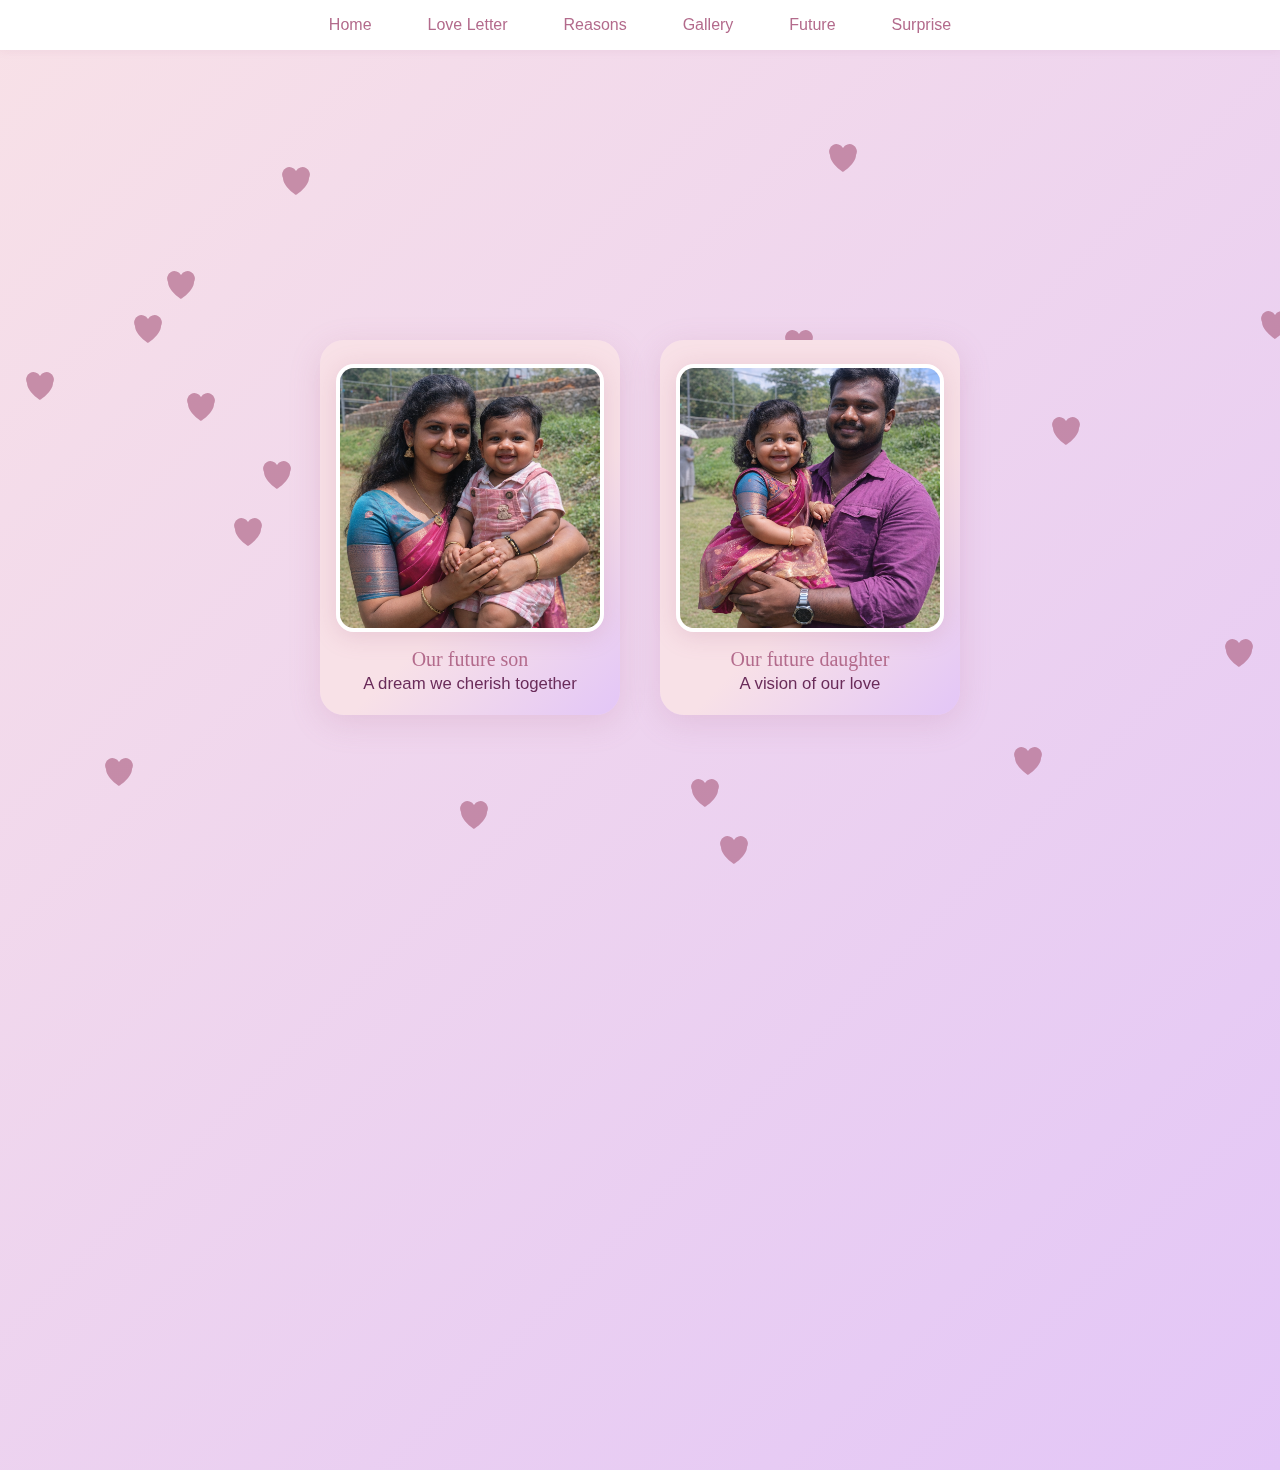
<file: index.html>
<!DOCTYPE html>
<html lang="en">
<head>
  <meta charset="UTF-8">
  <meta name="viewport" content="width=device-width, initial-scale=1.0">
  <title>Valentine's Day - Home</title>
  <link rel="stylesheet" href="style.css">
</head>
<body>
  <nav class="navbar">
    <button class="nav-toggle" aria-label="Open menu">
      <span class="nav-bar"></span>
      <span class="nav-bar"></span>
      <span class="nav-bar"></span>
    </button>
    <ul class="nav-menu">
      <li><a href="index.html">Home</a></li>
      <li><a href="love-letter.html">Love Letter</a></li>
      <li><a href="reasons.html">Reasons</a></li>
      <li><a href="gallery.html">Gallery</a></li>
      <li><a href="future.html">Future</a></li>
      <li><a href="surprise.html">Surprise</a></li>
    </ul>
  </nav>
  <main id="home">
    <div class="hero-bg">
      <!-- Animated background will be handled in JS/CSS -->
    </div>
    <section class="hero">
      <h1 class="fade-in">Happy Valentine’s Day, <span id="her-name">Pattumma</span></h1>
      <h2 class="slide-in">A little digital world just for Pattu & Pattumma</h2>
      <div class="main-images">
        <div class="main-image-card">
          <img src="images/img 1.png" alt="Our future son" class="main-image" id="son-img">
          <div class="main-image-caption">Our future son<br><span class="main-image-desc">A dream we cherish together</span></div>
        </div>
        <div class="main-image-card">
          <img src="images/img 2.png" alt="Our future daughter" class="main-image" id="daughter-img">
          <div class="main-image-caption">Our future daughter<br><span class="main-image-desc">A vision of our love</span></div>
        </div>
      </div>
      <button id="open-surprise" class="scale-in">Open Your Surprise</button>
      <div class="options fade-in">
        <button id="music-toggle">🎵 Music</button>
      </div>
      <div id="password-modal" class="modal hidden">
        <div class="modal-content">
          <h3>Enter Passcode</h3>
          <input type="password" id="passcode-input" placeholder="Passcode">
          <button id="passcode-submit">Enter</button>
        </div>
      </div>
      <div id="image-popup" class="modal hidden">
        <div class="modal-content popup-content">
          <span id="popup-close" class="popup-close">&times;</span>
          <h3 id="popup-title"></h3>
          <p id="popup-msg"></p>
        </div>
      </div>
    </section>
    <section class="future-family dreamy-bg fade-in">
      <div class="carousel-container">
        <div class="carousel-slide active" id="slide-son">
          <img src="images/img 1.png" alt="Our future son" class="carousel-img">
          <div class="carousel-caption">Our future son<br><span class="carousel-desc">A dream we cherish together</span></div>
        </div>
        <div class="carousel-slide" id="slide-daughter">
          <img src="images/img 2.png" alt="Our future daughter" class="carousel-img">
          <div class="carousel-caption">Our future daughter<br><span class="carousel-desc">A vision of our love</span></div>
        </div>
        <button class="carousel-btn" id="carousel-prev">&#8592;</button>
        <button class="carousel-btn" id="carousel-next">&#8594;</button>
      </div>
    </section>
    <script>
      // Simple carousel for future family images
      const slides = document.querySelectorAll('.carousel-slide');
      const prevBtn = document.getElementById('carousel-prev');
      const nextBtn = document.getElementById('carousel-next');
      let current = 0;
      function showSlide(idx) {
        slides.forEach((s, i) => s.classList.toggle('active', i === idx));
      }
      prevBtn.addEventListener('click', () => {
        current = (current - 1 + slides.length) % slides.length;
        showSlide(current);
      });
      nextBtn.addEventListener('click', () => {
        current = (current + 1) % slides.length;
        showSlide(current);
      });
      // Auto-slide every 6 seconds
      setInterval(() => {
        current = (current + 1) % slides.length;
        showSlide(current);
      }, 6000);
    </script>
  </main>
  <script src="script.js"></script>
  <script>
    // Hamburger menu toggle
    const navToggle = document.querySelector('.nav-toggle');
    const navMenu = document.querySelector('.nav-menu');
    navToggle.addEventListener('click', function() {
      navMenu.classList.toggle('nav-open');
      navToggle.classList.toggle('open');
    });

    // Image popup logic
    const sonImg = document.getElementById('son-img');
    const daughterImg = document.getElementById('daughter-img');
    const popup = document.getElementById('image-popup');
    const popupTitle = document.getElementById('popup-title');
    const popupMsg = document.getElementById('popup-msg');
    const popupClose = document.getElementById('popup-close');
    sonImg.addEventListener('click', function() {
      popupTitle.textContent = 'Our Future Prince';
      popupMsg.textContent = 'This is our future prince, a dream we cherish together.';
      popup.classList.remove('hidden');
    });
    daughterImg.addEventListener('click', function() {
      popupTitle.textContent = 'Our Future Princess';
      popupMsg.textContent = 'This is our future princess, a vision of our love.';
      popup.classList.remove('hidden');
    });
    popupClose.addEventListener('click', function() {
      popup.classList.add('hidden');
    });
    // Close popup on outside click
    popup.addEventListener('click', function(e) {
      if (e.target === popup) popup.classList.add('hidden');
    });
  </script>
  <script>
    // Hamburger menu toggle
    const navToggle = document.querySelector('.nav-toggle');
    const navMenu = document.querySelector('.nav-menu');
    navToggle.addEventListener('click', function() {
      navMenu.classList.toggle('nav-open');
      navToggle.classList.toggle('open');
    });
  </script>
</body>
</html>
</file>
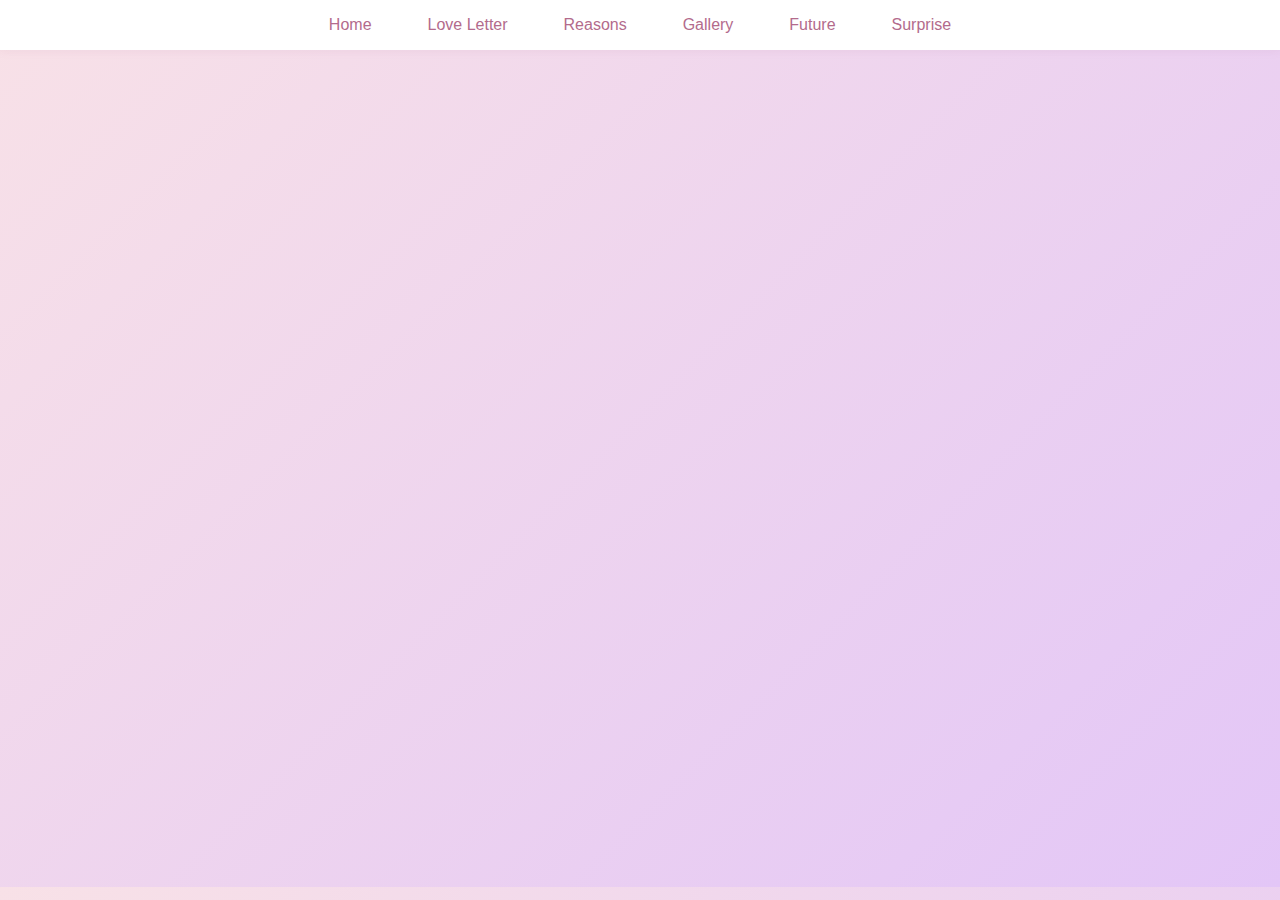
<file: future.html>
<!DOCTYPE html>
<html lang="en">
<head>
  <meta charset="UTF-8">
  <meta name="viewport" content="width=device-width, initial-scale=1.0">
  <title>Our Dreams & Future</title>
  <link rel="stylesheet" href="style.css">
</head>
<body>
  <nav class="navbar">
    <button class="nav-toggle" aria-label="Open menu">
      <span class="nav-bar"></span>
      <span class="nav-bar"></span>
      <span class="nav-bar"></span>
    </button>
    <ul class="nav-menu">
      <li><a href="index.html">Home</a></li>
      <li><a href="love-letter.html">Love Letter</a></li>
      <li><a href="reasons.html">Reasons</a></li>
      <li><a href="gallery.html">Gallery</a></li>
      <li><a href="future.html">Future</a></li>
      <li><a href="surprise.html">Surprise</a></li>
    </ul>
  </nav>
  <main id="future">
    <section class="future-section">
      <h1 class="fade-in">Our Dreams & Future</h1>
      <ul id="dreams-list" class="dreams-list slide-in">
        <!-- Dreams will be loaded by JS -->
      </ul>
      <div class="add-dream scale-in">
        <input type="text" id="new-dream" placeholder="Add a new dream...">
        <button id="add-dream-btn">Add</button>
      </div>
    </section>
  </main>
  <script src="future.js"></script>
  <script>
    // Hamburger menu toggle
    const navToggle = document.querySelector('.nav-toggle');
    const navMenu = document.querySelector('.nav-menu');
    navToggle.addEventListener('click', function() {
      navMenu.classList.toggle('nav-open');
      navToggle.classList.toggle('open');
    });
  </script>
</body>
</html>
</file>
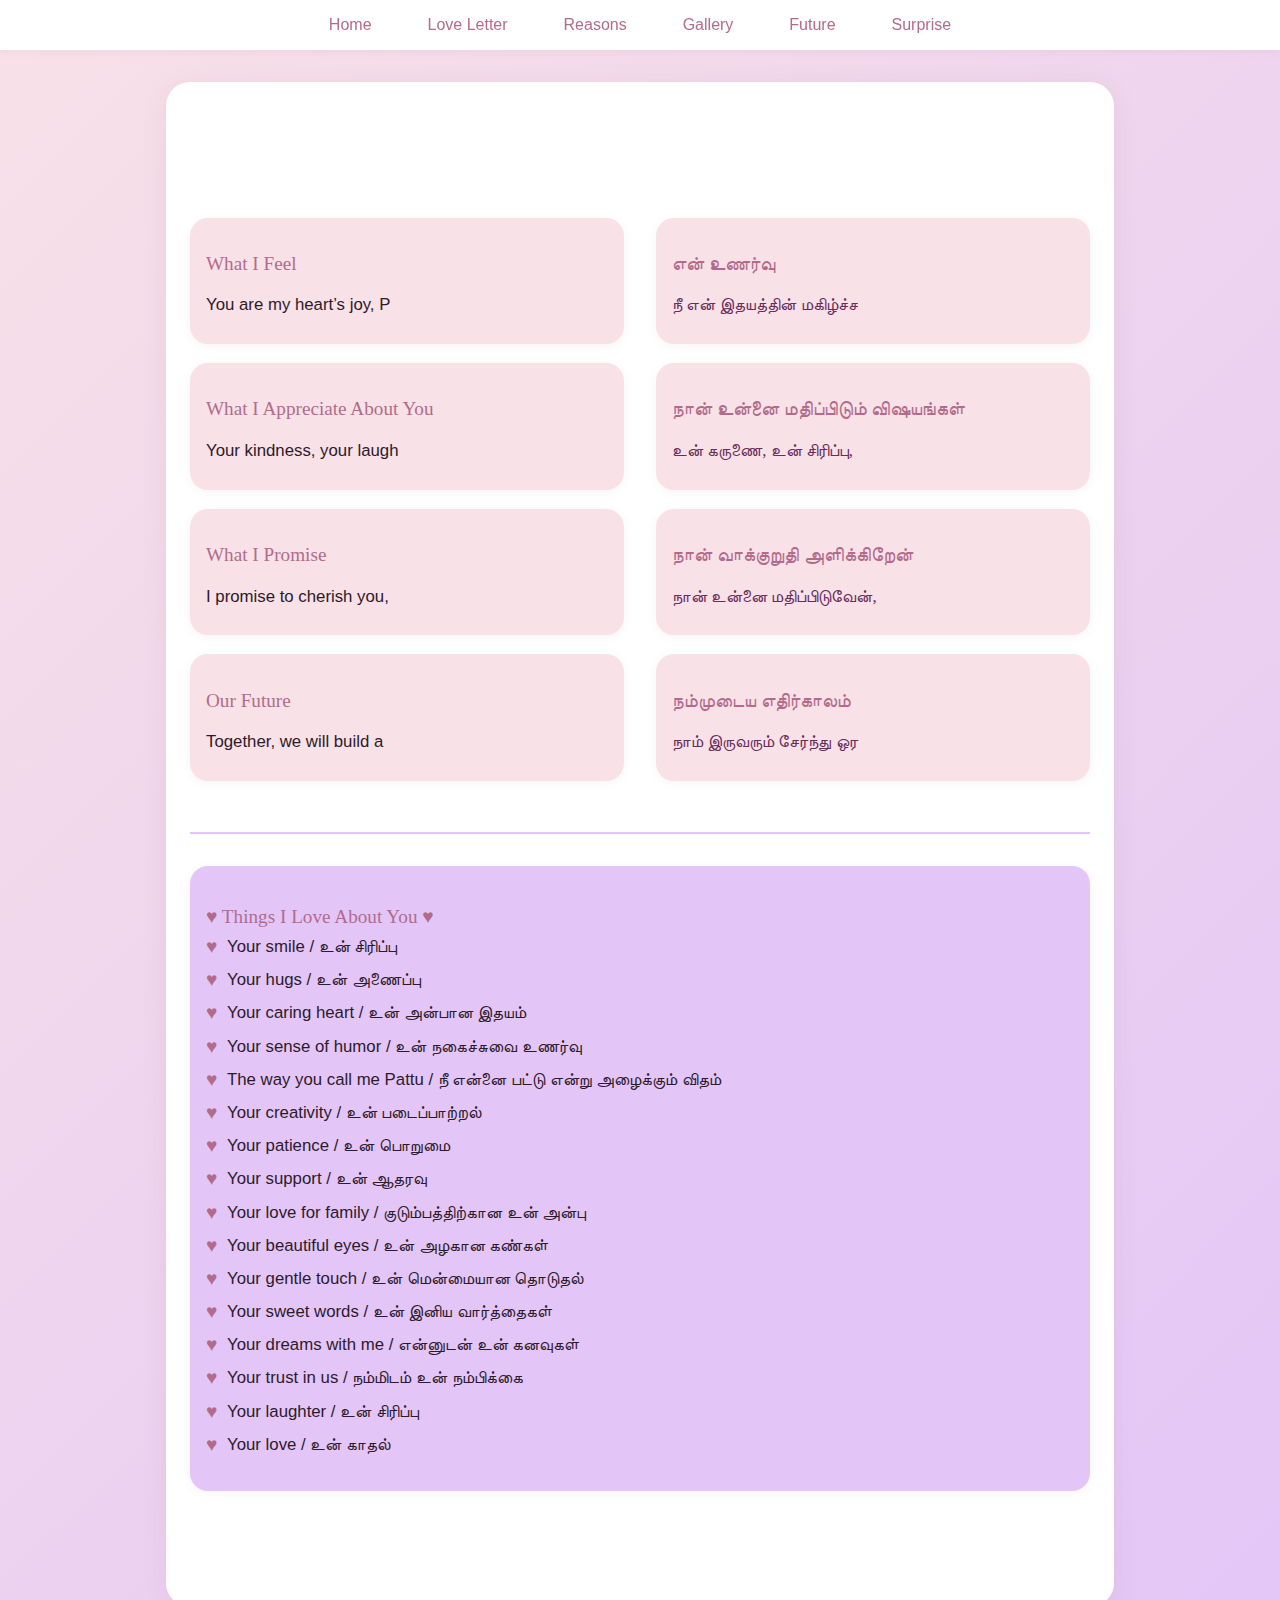
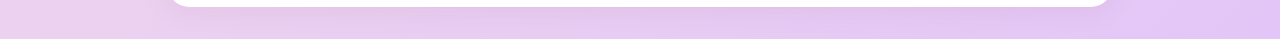
<file: love-letter.html>
<!DOCTYPE html>
<html lang="en">
<head>
  <meta charset="UTF-8">
  <meta name="viewport" content="width=device-width, initial-scale=1.0">
  <title>Love Letter to Pattumma</title>
  <link rel="stylesheet" href="style.css">
</head>
<body>
  <nav class="navbar">
    <button class="nav-toggle" aria-label="Open menu">
      <span class="nav-bar"></span>
      <span class="nav-bar"></span>
      <span class="nav-bar"></span>
    </button>
    <ul class="nav-menu">
      <li><a href="index.html">Home</a></li>
      <li><a href="love-letter.html">Love Letter</a></li>
      <li><a href="reasons.html">Reasons</a></li>
      <li><a href="gallery.html">Gallery</a></li>
      <li><a href="future.html">Future</a></li>
      <li><a href="surprise.html">Surprise</a></li>
    </ul>
  </nav>
  <main id="love-letter">
    <section class="letter-card">
      <h1 class="fade-in">My Love Letter to Pattumma</h1>
      <div class="letter-columns">
        <div class="letter-col">
          <div class="letter-section">
            <h2>What I Feel</h2>
            <p class="typewriter">You are my heart’s joy, Pattumma. Every day with you is a blessing, and my love for you grows deeper and stronger. You make me feel seen, cherished, and understood. With you, I am truly myself, and every moment is filled with warmth and happiness.</p>
          </div>
          <div class="letter-section">
            <h2>What I Appreciate About You</h2>
            <p class="typewriter">Your kindness, your laughter, your strength, and your endless support make me feel so lucky to be your Pattu. You always lift me up, encourage me, and fill our days with joy. Your gentle heart and unwavering love inspire me every single day.</p>
          </div>
          <div class="letter-section">
            <h2>What I Promise</h2>
            <p class="typewriter">I promise to cherish you, to stand by you, and to always be your best friend and partner in every adventure. I will listen, support, and love you through every moment, good or bad. My heart belongs to you, forever.</p>
          </div>
          <div class="letter-section">
            <h2>Our Future</h2>
            <p class="typewriter">Together, we will build a beautiful life, full of dreams, laughter, and love. Our story is just beginning. I look forward to every adventure, every challenge, and every joy with you by my side. Our love will grow, and our dreams will come true, hand in hand.</p>
          </div>
        </div>
        <div class="letter-col tamil-col">
          <div class="letter-section">
            <h2>என் உணர்வு</h2>
            <p class="typewriter tamil">நீ என் இதயத்தின் மகிழ்ச்சி, பட்டும்மா. ஒவ்வொரு நாளும் உன்னுடன் இருப்பது ஒரு ஆசீர்வாதம், என் காதல் உன்னிடம் மேலும் மேலும் ஆழமாகிறது. நீ எனக்கு உணர்வுகளை, அன்பை, புரிதலை தருகிறாய். உன்னுடன் நான் உண்மையான நான், ஒவ்வொரு கணமும் மகிழ்ச்சியுடன் நிறைந்தது.</p>
          </div>
          <div class="letter-section">
            <h2>நான் உன்னை மதிப்பிடும் விஷயங்கள்</h2>
            <p class="typewriter tamil">உன் கருணை, உன் சிரிப்பு, உன் வலிமை, உன் முடிவில்லா ஆதரவு எனக்கு பட்டு ஆக இருப்பதில் மிகுந்த அதிர்ஷ்டம் என உணர்கிறேன். நீ எப்போதும் எனக்கு ஊக்கமளிக்கிறாய், நம்முடைய நாட்களை மகிழ்ச்சியுடன் நிரப்புகிறாய். உன் மென்மையான இதயம், உறுதியான காதல் எனக்கு தினமும் ஊக்கமளிக்கிறது.</p>
          </div>
          <div class="letter-section">
            <h2>நான் வாக்குறுதி அளிக்கிறேன்</h2>
            <p class="typewriter tamil">நான் உன்னை மதிப்பிடுவேன், உன்னுடன் இருப்பேன், எப்போதும் உன் சிறந்த நண்பராகவும், துணையாகவும் இருப்பேன் என்று வாக்குறுதி அளிக்கிறேன். நல்லதும், கெட்டதும், ஒவ்வொரு கணமும் உன்னை கேட்பேன், ஆதரிப்பேன், காதலிப்பேன். என் இதயம் உன்னுடையது, என்றும்.</p>
          </div>
          <div class="letter-section">
            <h2>நம்முடைய எதிர்காலம்</h2>
            <p class="typewriter tamil">நாம் இருவரும் சேர்ந்து ஒரு அழகான வாழ்க்கையை உருவாக்கப்போகிறோம், கனவுகள், சிரிப்பு, காதல் நிறைந்தது. நம்முடைய கதை இப்போது தான் ஆரம்பமாகிறது. ஒவ்வொரு சவாலும், மகிழ்ச்சியும், உன்னுடன் எதிர்காலத்தை எதிர்நோக்குகிறேன். நம்முடைய காதல் வளரும், நம்முடைய கனவுகள் நிறைவேறும், கை கோர்த்து.</p>
          </div>
        </div>
      </div>
      <hr class="letter-divider">
      <div class="letter-section things-love">
        <h2><span style="color:#b36b8c">♥</span> Things I Love About You <span style="color:#b36b8c">♥</span></h2>
        <ul class="love-list">
          <li><span class="heart-bullet">♥</span> Your smile / உன் சிரிப்பு</li>
          <li><span class="heart-bullet">♥</span> Your hugs / உன் அணைப்பு</li>
          <li><span class="heart-bullet">♥</span> Your caring heart / உன் அன்பான இதயம்</li>
          <li><span class="heart-bullet">♥</span> Your sense of humor / உன் நகைச்சுவை உணர்வு</li>
          <li><span class="heart-bullet">♥</span> The way you call me Pattu / நீ என்னை பட்டு என்று அழைக்கும் விதம்</li>
          <li><span class="heart-bullet">♥</span> Your creativity / உன் படைப்பாற்றல்</li>
          <li><span class="heart-bullet">♥</span> Your patience / உன் பொறுமை</li>
          <li><span class="heart-bullet">♥</span> Your support / உன் ஆதரவு</li>
          <li><span class="heart-bullet">♥</span> Your love for family / குடும்பத்திற்கான உன் அன்பு</li>
          <li><span class="heart-bullet">♥</span> Your beautiful eyes / உன் அழகான கண்கள்</li>
          <li><span class="heart-bullet">♥</span> Your gentle touch / உன் மென்மையான தொடுதல்</li>
          <li><span class="heart-bullet">♥</span> Your sweet words / உன் இனிய வார்த்தைகள்</li>
          <li><span class="heart-bullet">♥</span> Your dreams with me / என்னுடன் உன் கனவுகள்</li>
          <li><span class="heart-bullet">♥</span> Your trust in us / நம்மிடம் உன் நம்பிக்கை</li>
          <li><span class="heart-bullet">♥</span> Your laughter / உன் சிரிப்பு</li>
          <li><span class="heart-bullet">♥</span> Your love / உன் காதல்</li>
        </ul>
      </div>
      <button id="download-letter" class="fade-in">Download as PDF</button>
    </section>
  </main>
  <script src="love-letter.js"></script>
  <script>
    // Hamburger menu toggle
    const navToggle = document.querySelector('.nav-toggle');
    const navMenu = document.querySelector('.nav-menu');
    navToggle.addEventListener('click', function() {
      navMenu.classList.toggle('nav-open');
      navToggle.classList.toggle('open');
    });
  </script>
</body>
</html>
</file>
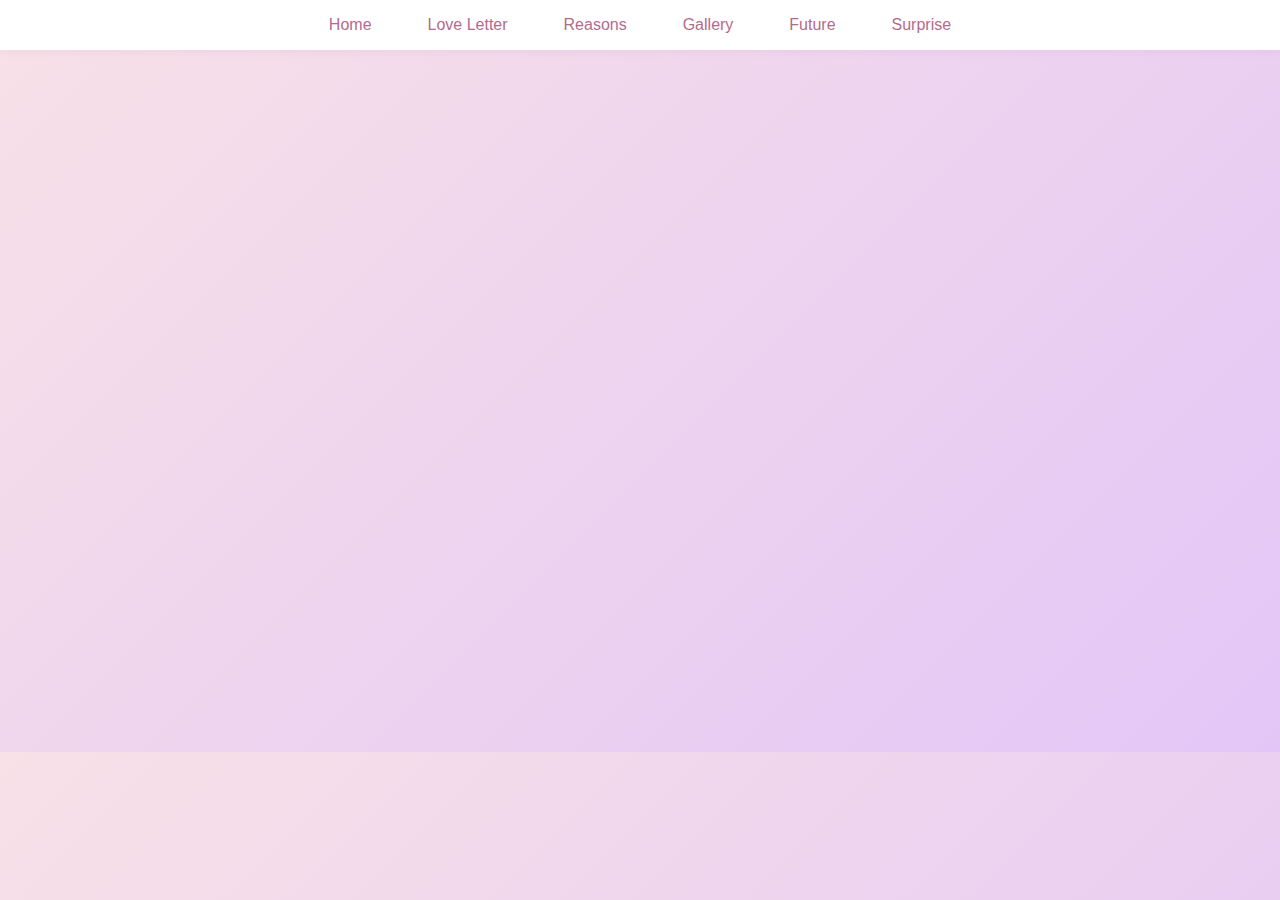
<file: reasons.html>
<!DOCTYPE html>
<html lang="en">
<head>
  <meta charset="UTF-8">
  <meta name="viewport" content="width=device-width, initial-scale=1.0">
  <title>Reasons I Love You</title>
  <link rel="stylesheet" href="style.css">
</head>
<body>
  <nav class="navbar">
    <button class="nav-toggle" aria-label="Open menu">
      <span class="nav-bar"></span>
      <span class="nav-bar"></span>
      <span class="nav-bar"></span>
    </button>
    <ul class="nav-menu">
      <li><a href="index.html">Home</a></li>
      <li><a href="love-letter.html">Love Letter</a></li>
      <li><a href="reasons.html">Reasons</a></li>
      <li><a href="gallery.html">Gallery</a></li>
      <li><a href="future.html">Future</a></li>
      <li><a href="surprise.html">Surprise</a></li>
    </ul>
  </nav>
  <main id="reasons">
    <section class="reasons-section">
      <h1 class="fade-in">Reasons I Love You, Pattumma</h1>
      <div class="progress-counter slide-in">You’ve opened <span id="opened-count">0</span> of <span id="total-count">20</span> reasons</div>
      <div class="reasons-grid" id="reasons-grid">
        <!-- Cards will be generated by JS with animation -->
      </div>
      <div class="reasons-legend fade-in">
        <p class="legend-text">Tap each card to reveal a special reason why I love you, Pattumma. Every card is a piece of my heart for you.</p>
      </div>
    </section>
  </main>
  <script src="reasons.js"></script>
  <script>
    // Hamburger menu toggle
    const navToggle = document.querySelector('.nav-toggle');
    const navMenu = document.querySelector('.nav-menu');
    navToggle.addEventListener('click', function() {
      navMenu.classList.toggle('nav-open');
      navToggle.classList.toggle('open');
    });
  </script>
</body>
</html>
</file>
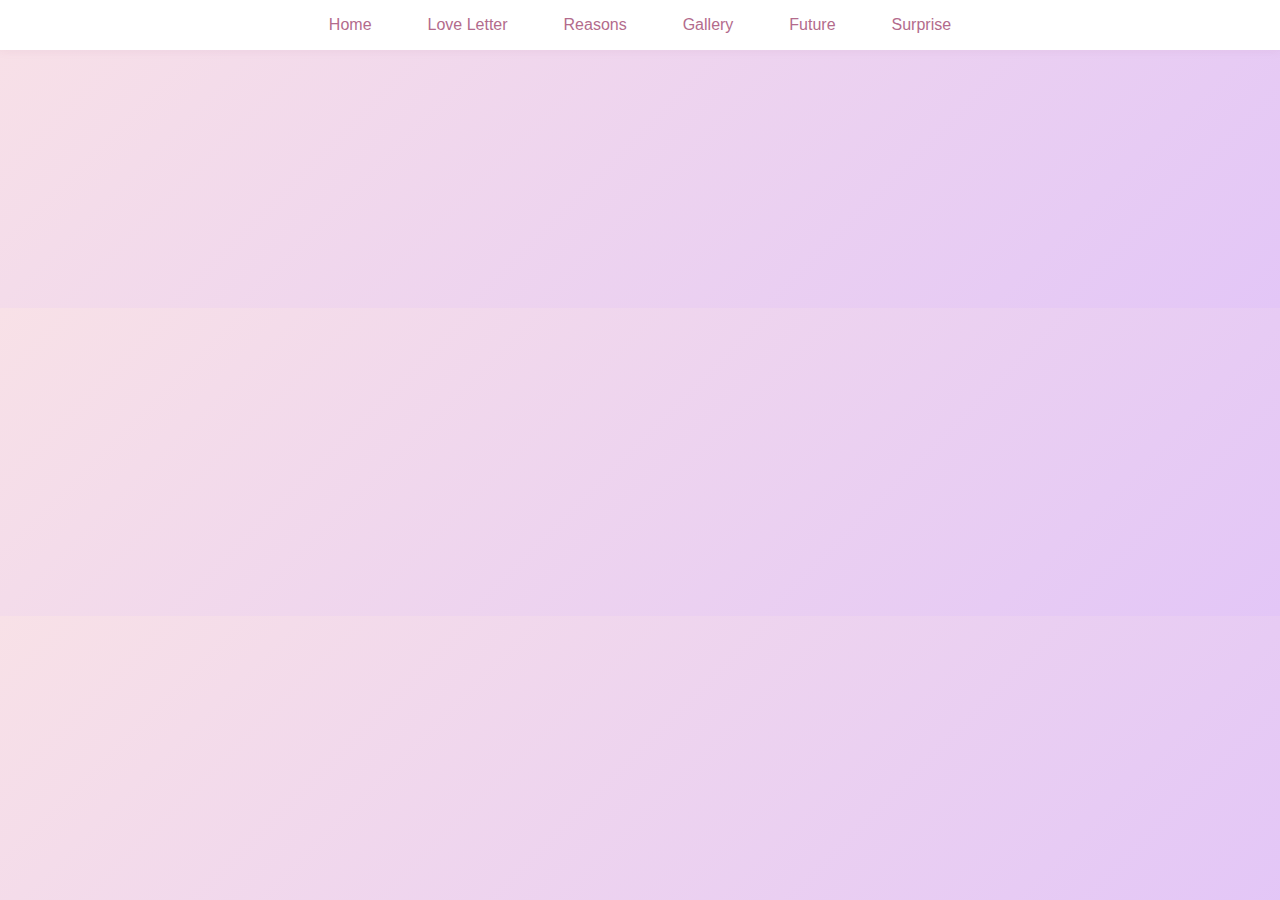
<file: surprise.html>
<!DOCTYPE html>
<html lang="en">
<head>
  <meta charset="UTF-8">
  <meta name="viewport" content="width=device-width, initial-scale=1.0">
  <title>Surprise for Pattumma</title>
  <link rel="stylesheet" href="style.css">
</head>
<body>
  <nav class="navbar">
    <button class="nav-toggle" aria-label="Open menu">
      <span class="nav-bar"></span>
      <span class="nav-bar"></span>
      <span class="nav-bar"></span>
    </button>
    <ul class="nav-menu">
      <li><a href="index.html">Home</a></li>
      <li><a href="love-letter.html">Love Letter</a></li>
      <li><a href="reasons.html">Reasons</a></li>
      <li><a href="gallery.html">Gallery</a></li>
      <li><a href="future.html">Future</a></li>
      <li><a href="surprise.html">Surprise</a></li>
    </ul>
  </nav>
  <main id="surprise">
    <section class="surprise-section">
      <h1 class="fade-in">Open Your Surprise, Pattumma!</h1>
      <div class="gift-box scale-in" id="gift-box">
        <div class="box-lid"></div>
        <div class="box-body"></div>
      </div>
      <div class="surprise-message hidden slide-in" id="surprise-message">
        <h2>Will You Be My Valentine?</h2>
        <p>Forever your Pattu 💖</p>
      </div>
    </section>
  </main>
  <script src="surprise.js"></script>
  <script>
    // Hamburger menu toggle
    const navToggle = document.querySelector('.nav-toggle');
    const navMenu = document.querySelector('.nav-menu');
    navToggle.addEventListener('click', function() {
      navMenu.classList.toggle('nav-open');
      navToggle.classList.toggle('open');
    });
  </script>
</body>
</html>
</file>
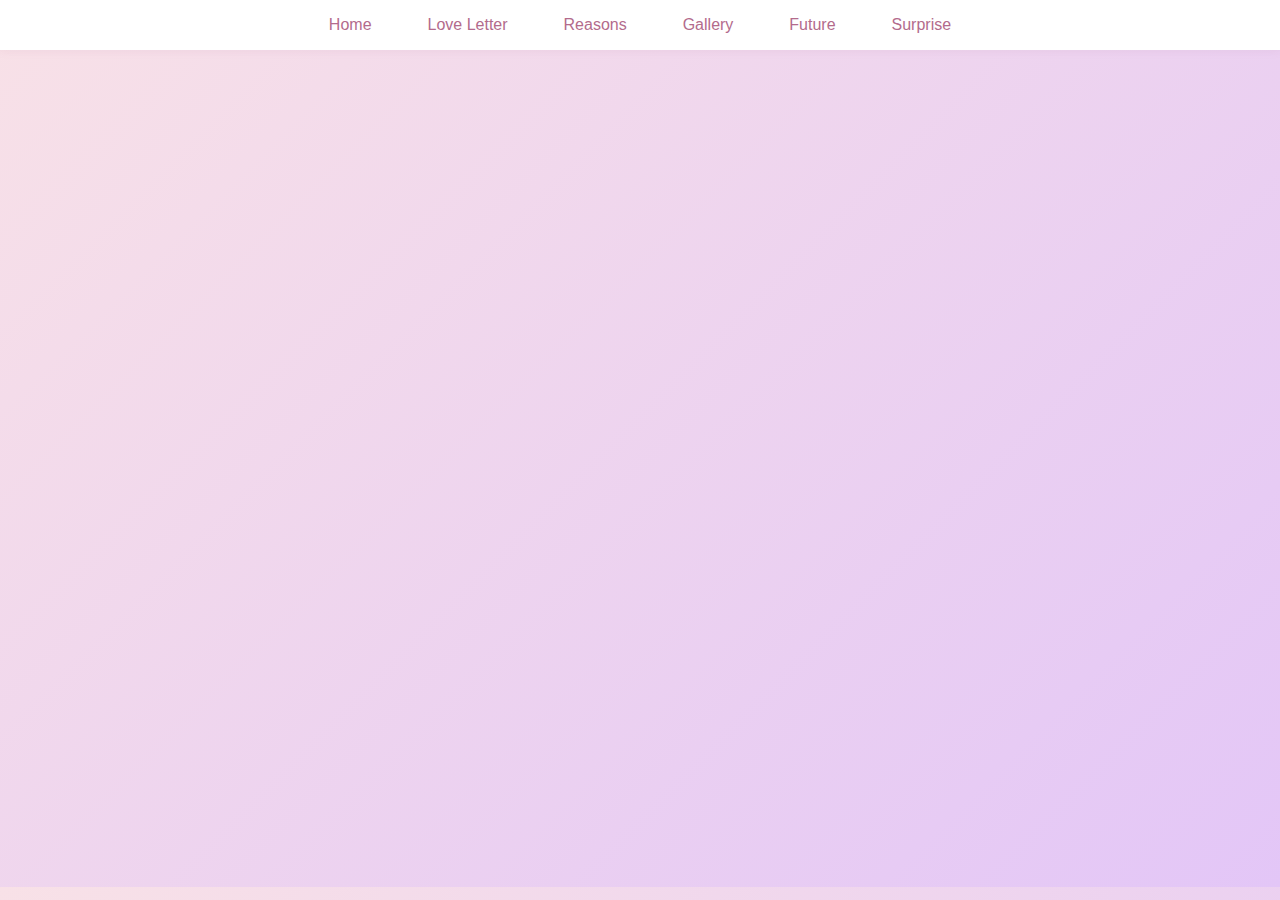
<file: valentines-site/future.html>
<!DOCTYPE html>
<html lang="en">
<head>
  <meta charset="UTF-8">
  <meta name="viewport" content="width=device-width, initial-scale=1.0">
  <title>Our Dreams & Future</title>
  <link rel="stylesheet" href="style.css">
</head>
<body>
  <nav class="navbar">
    <ul>
      <li><a href="index.html">Home</a></li>
      <li><a href="love-letter.html">Love Letter</a></li>
      <li><a href="reasons.html">Reasons</a></li>
      <li><a href="gallery.html">Gallery</a></li>
      <li><a href="future.html">Future</a></li>
      <li><a href="surprise.html">Surprise</a></li>
    </ul>
  </nav>
  <main id="future">
    <section class="future-section">
      <h1 class="fade-in">Our Dreams & Future</h1>
      <ul id="dreams-list" class="dreams-list slide-in">
        <!-- Dreams will be loaded by JS -->
      </ul>
      <div class="add-dream scale-in">
        <input type="text" id="new-dream" placeholder="Add a new dream...">
        <button id="add-dream-btn">Add</button>
      </div>
    </section>
  </main>
  <script src="future.js"></script>
</body>
</html>
</file>
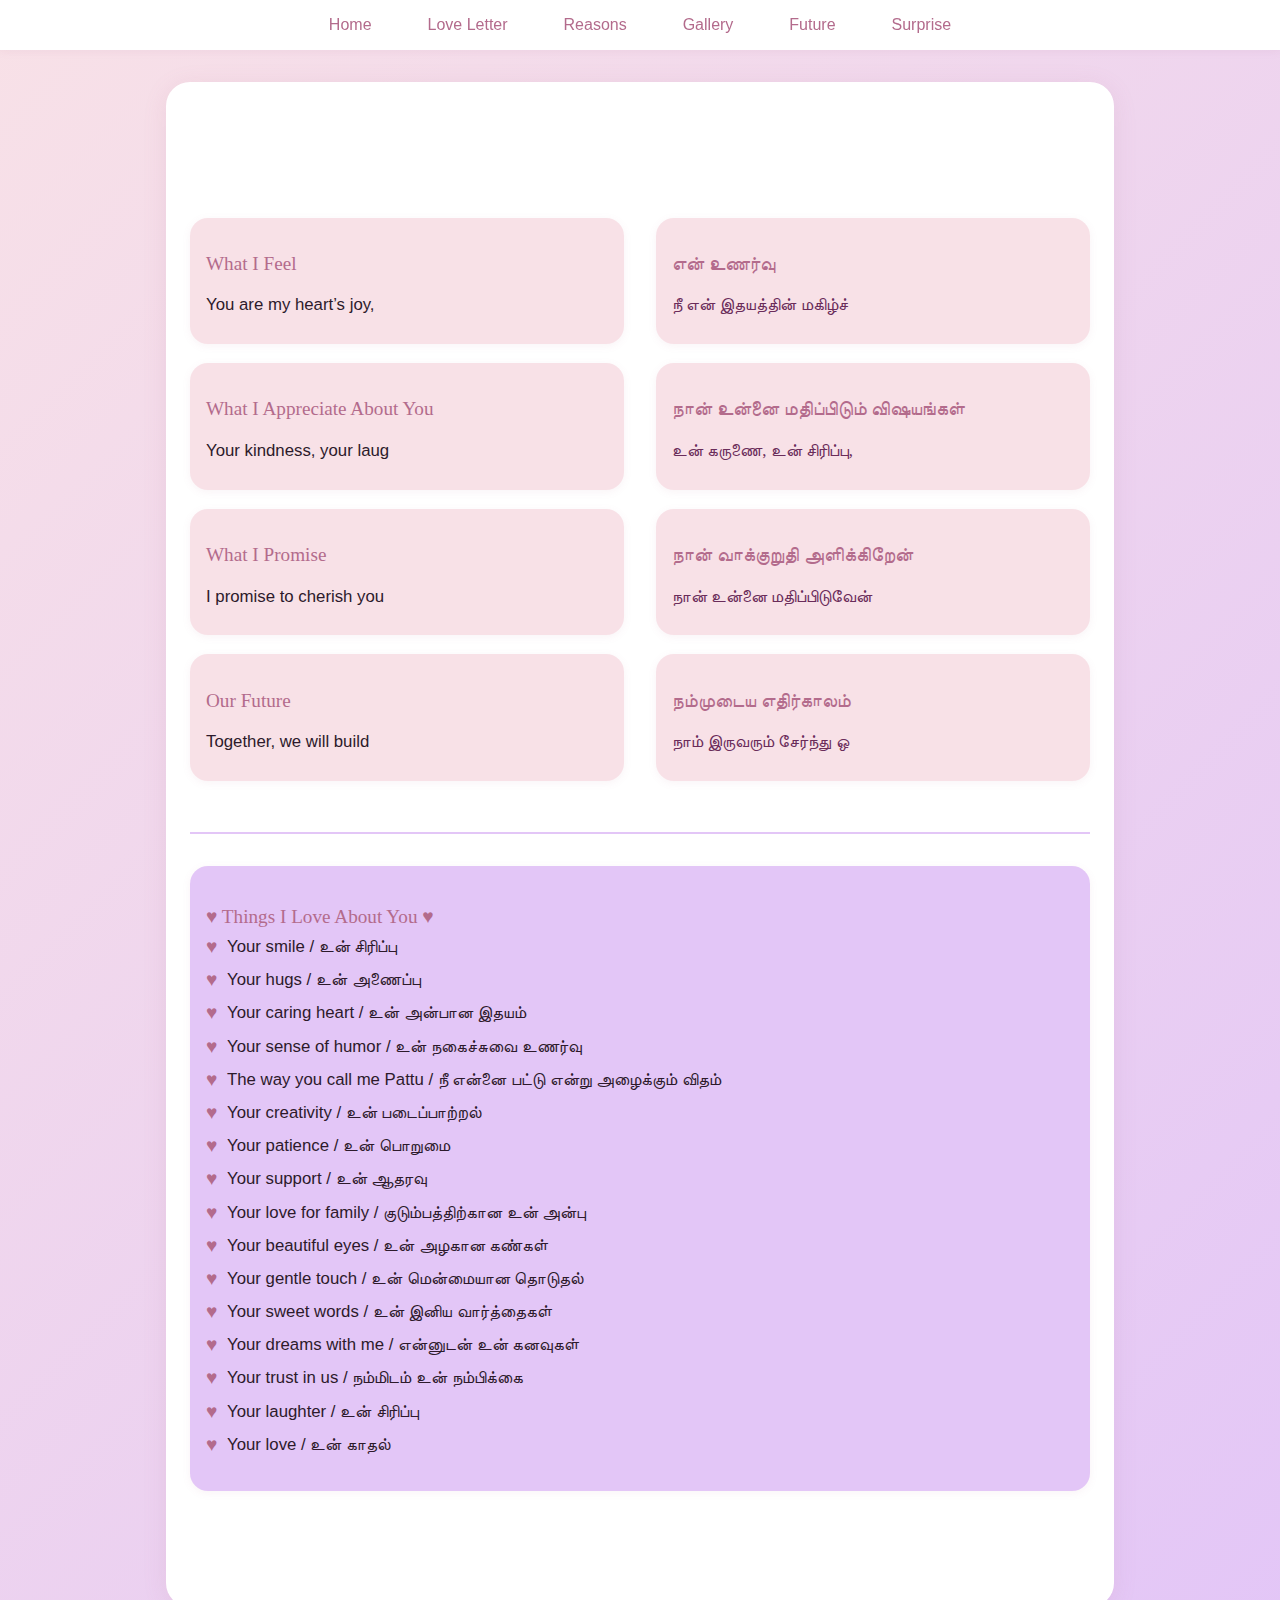
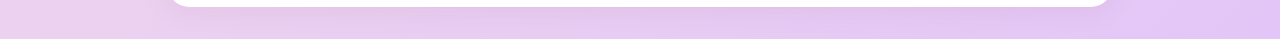
<file: valentines-site/love-letter.html>
<!DOCTYPE html>
<html lang="en">
<head>
  <meta charset="UTF-8">
  <meta name="viewport" content="width=device-width, initial-scale=1.0">
  <title>Love Letter to Pattumma</title>
  <link rel="stylesheet" href="style.css">
</head>
<body>
  <nav class="navbar">
    <ul>
      <li><a href="index.html">Home</a></li>
      <li><a href="love-letter.html">Love Letter</a></li>
      <li><a href="reasons.html">Reasons</a></li>
      <li><a href="gallery.html">Gallery</a></li>
      <li><a href="future.html">Future</a></li>
      <li><a href="surprise.html">Surprise</a></li>
    </ul>
  </nav>
  <main id="love-letter">
    <section class="letter-card">
      <h1 class="fade-in">My Love Letter to Pattumma</h1>
      <div class="letter-columns">
        <div class="letter-col">
          <div class="letter-section">
            <h2>What I Feel</h2>
            <p class="typewriter">You are my heart’s joy, Pattumma. Every day with you is a blessing, and my love for you grows deeper and stronger. You make me feel seen, cherished, and understood. With you, I am truly myself, and every moment is filled with warmth and happiness.</p>
          </div>
          <div class="letter-section">
            <h2>What I Appreciate About You</h2>
            <p class="typewriter">Your kindness, your laughter, your strength, and your endless support make me feel so lucky to be your Pattu. You always lift me up, encourage me, and fill our days with joy. Your gentle heart and unwavering love inspire me every single day.</p>
          </div>
          <div class="letter-section">
            <h2>What I Promise</h2>
            <p class="typewriter">I promise to cherish you, to stand by you, and to always be your best friend and partner in every adventure. I will listen, support, and love you through every moment, good or bad. My heart belongs to you, forever.</p>
          </div>
          <div class="letter-section">
            <h2>Our Future</h2>
            <p class="typewriter">Together, we will build a beautiful life, full of dreams, laughter, and love. Our story is just beginning. I look forward to every adventure, every challenge, and every joy with you by my side. Our love will grow, and our dreams will come true, hand in hand.</p>
          </div>
        </div>
        <div class="letter-col tamil-col">
          <div class="letter-section">
            <h2>என் உணர்வு</h2>
            <p class="typewriter tamil">நீ என் இதயத்தின் மகிழ்ச்சி, பட்டும்மா. ஒவ்வொரு நாளும் உன்னுடன் இருப்பது ஒரு ஆசீர்வாதம், என் காதல் உன்னிடம் மேலும் மேலும் ஆழமாகிறது. நீ எனக்கு உணர்வுகளை, அன்பை, புரிதலை தருகிறாய். உன்னுடன் நான் உண்மையான நான், ஒவ்வொரு கணமும் மகிழ்ச்சியுடன் நிறைந்தது.</p>
          </div>
          <div class="letter-section">
            <h2>நான் உன்னை மதிப்பிடும் விஷயங்கள்</h2>
            <p class="typewriter tamil">உன் கருணை, உன் சிரிப்பு, உன் வலிமை, உன் முடிவில்லா ஆதரவு எனக்கு பட்டு ஆக இருப்பதில் மிகுந்த அதிர்ஷ்டம் என உணர்கிறேன். நீ எப்போதும் எனக்கு ஊக்கமளிக்கிறாய், நம்முடைய நாட்களை மகிழ்ச்சியுடன் நிரப்புகிறாய். உன் மென்மையான இதயம், உறுதியான காதல் எனக்கு தினமும் ஊக்கமளிக்கிறது.</p>
          </div>
          <div class="letter-section">
            <h2>நான் வாக்குறுதி அளிக்கிறேன்</h2>
            <p class="typewriter tamil">நான் உன்னை மதிப்பிடுவேன், உன்னுடன் இருப்பேன், எப்போதும் உன் சிறந்த நண்பராகவும், துணையாகவும் இருப்பேன் என்று வாக்குறுதி அளிக்கிறேன். நல்லதும், கெட்டதும், ஒவ்வொரு கணமும் உன்னை கேட்பேன், ஆதரிப்பேன், காதலிப்பேன். என் இதயம் உன்னுடையது, என்றும்.</p>
          </div>
          <div class="letter-section">
            <h2>நம்முடைய எதிர்காலம்</h2>
            <p class="typewriter tamil">நாம் இருவரும் சேர்ந்து ஒரு அழகான வாழ்க்கையை உருவாக்கப்போகிறோம், கனவுகள், சிரிப்பு, காதல் நிறைந்தது. நம்முடைய கதை இப்போது தான் ஆரம்பமாகிறது. ஒவ்வொரு சவாலும், மகிழ்ச்சியும், உன்னுடன் எதிர்காலத்தை எதிர்நோக்குகிறேன். நம்முடைய காதல் வளரும், நம்முடைய கனவுகள் நிறைவேறும், கை கோர்த்து.</p>
          </div>
        </div>
      </div>
      <hr class="letter-divider">
      <div class="letter-section things-love">
        <h2><span style="color:#b36b8c">♥</span> Things I Love About You <span style="color:#b36b8c">♥</span></h2>
        <ul class="love-list">
          <li><span class="heart-bullet">♥</span> Your smile / உன் சிரிப்பு</li>
          <li><span class="heart-bullet">♥</span> Your hugs / உன் அணைப்பு</li>
          <li><span class="heart-bullet">♥</span> Your caring heart / உன் அன்பான இதயம்</li>
          <li><span class="heart-bullet">♥</span> Your sense of humor / உன் நகைச்சுவை உணர்வு</li>
          <li><span class="heart-bullet">♥</span> The way you call me Pattu / நீ என்னை பட்டு என்று அழைக்கும் விதம்</li>
          <li><span class="heart-bullet">♥</span> Your creativity / உன் படைப்பாற்றல்</li>
          <li><span class="heart-bullet">♥</span> Your patience / உன் பொறுமை</li>
          <li><span class="heart-bullet">♥</span> Your support / உன் ஆதரவு</li>
          <li><span class="heart-bullet">♥</span> Your love for family / குடும்பத்திற்கான உன் அன்பு</li>
          <li><span class="heart-bullet">♥</span> Your beautiful eyes / உன் அழகான கண்கள்</li>
          <li><span class="heart-bullet">♥</span> Your gentle touch / உன் மென்மையான தொடுதல்</li>
          <li><span class="heart-bullet">♥</span> Your sweet words / உன் இனிய வார்த்தைகள்</li>
          <li><span class="heart-bullet">♥</span> Your dreams with me / என்னுடன் உன் கனவுகள்</li>
          <li><span class="heart-bullet">♥</span> Your trust in us / நம்மிடம் உன் நம்பிக்கை</li>
          <li><span class="heart-bullet">♥</span> Your laughter / உன் சிரிப்பு</li>
          <li><span class="heart-bullet">♥</span> Your love / உன் காதல்</li>
        </ul>
      </div>
      <button id="download-letter" class="fade-in">Download as PDF</button>
    </section>
  </main>
  <script src="love-letter.js"></script>
</body>
</html>
</file>
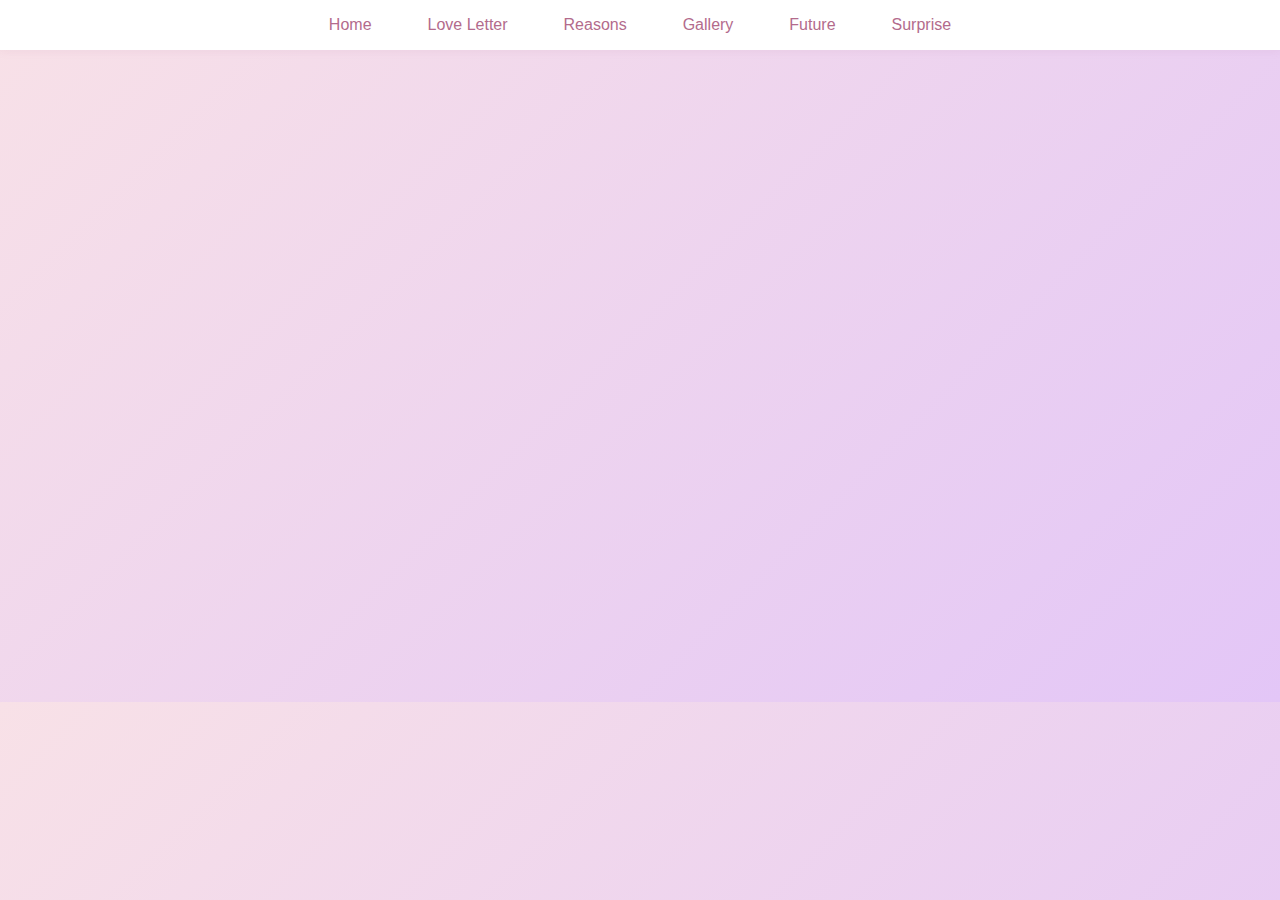
<file: valentines-site/reasons.html>
<!DOCTYPE html>
<html lang="en">
<head>
  <meta charset="UTF-8">
  <meta name="viewport" content="width=device-width, initial-scale=1.0">
  <title>Reasons I Love You</title>
  <link rel="stylesheet" href="style.css">
</head>
<body>
  <nav class="navbar">
    <ul>
      <li><a href="index.html">Home</a></li>
      <li><a href="love-letter.html">Love Letter</a></li>
      <li><a href="reasons.html">Reasons</a></li>
      <li><a href="gallery.html">Gallery</a></li>
      <li><a href="future.html">Future</a></li>
      <li><a href="surprise.html">Surprise</a></li>
    </ul>
  </nav>
  <main id="reasons">
    <section class="reasons-section">
      <h1 class="fade-in">Reasons I Love You, Pattumma</h1>
      <div class="progress-counter slide-in">You’ve opened <span id="opened-count">0</span> of <span id="total-count">20</span> reasons</div>
      <div class="reasons-grid" id="reasons-grid">
        <!-- Cards will be generated by JS with animation -->
      </div>
    </section>
  </main>
  <script src="reasons.js"></script>
</body>
</html>
</file>
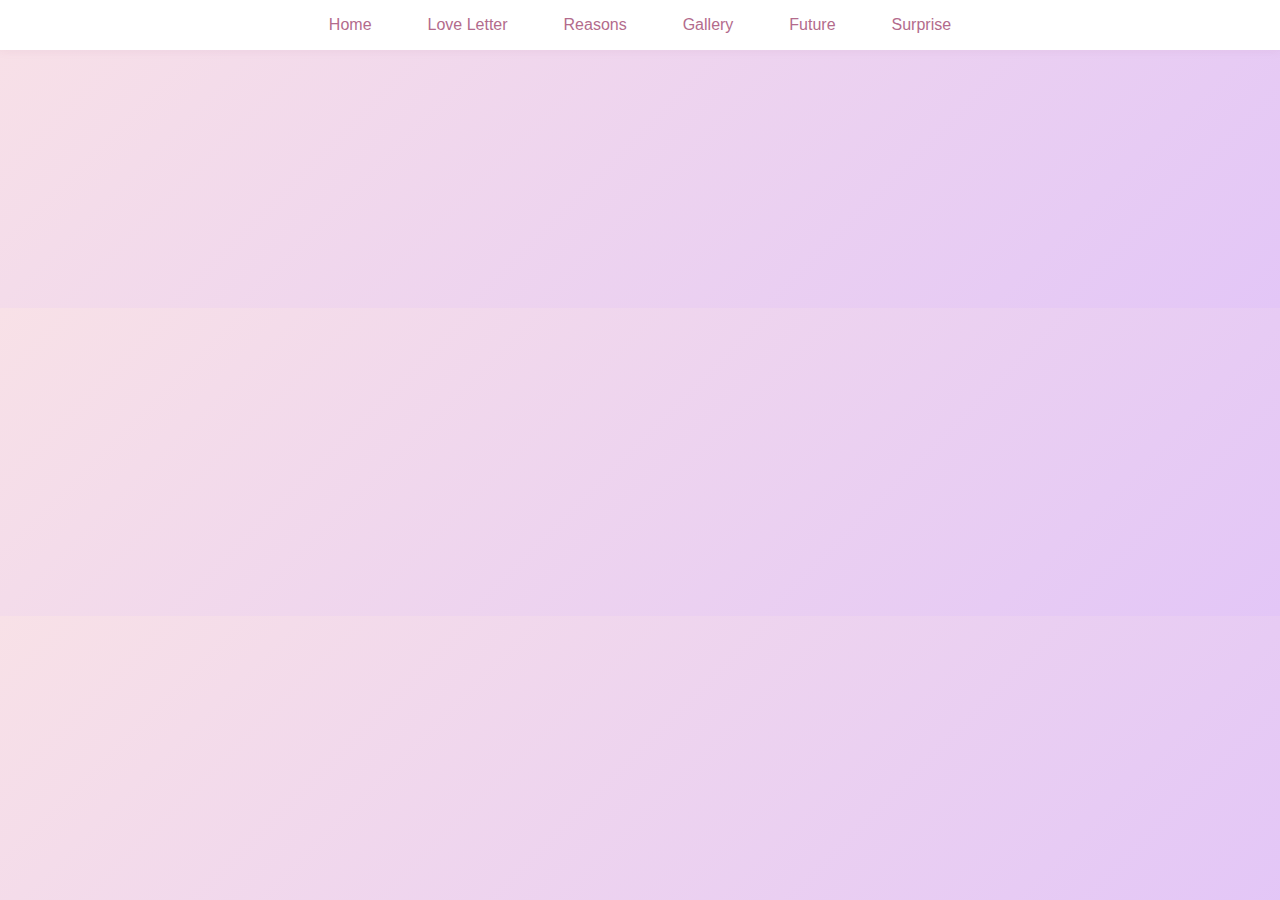
<file: valentines-site/surprise.html>
<!DOCTYPE html>
<html lang="en">
<head>
  <meta charset="UTF-8">
  <meta name="viewport" content="width=device-width, initial-scale=1.0">
  <title>Surprise for Pattumma</title>
  <link rel="stylesheet" href="style.css">
</head>
<body>
  <nav class="navbar">
    <ul>
      <li><a href="index.html">Home</a></li>
      <li><a href="love-letter.html">Love Letter</a></li>
      <li><a href="reasons.html">Reasons</a></li>
      <li><a href="gallery.html">Gallery</a></li>
      <li><a href="future.html">Future</a></li>
      <li><a href="surprise.html">Surprise</a></li>
    </ul>
  </nav>
  <main id="surprise">
    <section class="surprise-section">
      <h1 class="fade-in">Open Your Surprise, Pattumma!</h1>
      <div class="gift-box scale-in" id="gift-box">
        <div class="box-lid"></div>
        <div class="box-body"></div>
      </div>
      <div class="surprise-message hidden slide-in" id="surprise-message">
        <h2>Will You Be My Valentine?</h2>
        <p>Forever your Pattu 💖</p>
      </div>
    </section>
  </main>
  <script src="surprise.js"></script>
</body>
</html>
</file>
<file: style.css>
.modal.popup-content {
  background: #fff;
  border-radius: 24px;
  box-shadow: 0 8px 32px rgba(179,107,140,0.18);
  padding: 2.5rem 1.5rem;
  max-width: 340px;
  margin: 2rem auto;
  font-family: 'Montserrat', Arial, sans-serif;
  text-align: center;
  position: relative;
}
.popup-close {
  position: absolute;
  top: 12px;
  right: 18px;
  font-size: 2rem;
  color: #b36b8c;
  cursor: pointer;
  opacity: 0.85;
}
#image-popup.modal {
  display: flex;
  align-items: center;
  justify-content: center;
  z-index: 100;
}
#image-popup.hidden {
  display: none;
}
#popup-title {
  font-family: 'Playfair Display', serif;
  font-size: 1.4rem;
  color: #b36b8c;
  margin-bottom: 1rem;
}
#popup-msg {
  font-size: 1.1rem;
  color: #6a2c5a;
  margin-bottom: 0.5rem;
}
@media (max-width: 600px) {
  .modal.popup-content {
    padding: 1.2rem 0.5rem;
    max-width: 95vw;
  }
  #popup-title {
    font-size: 1.1rem;
  }
  #popup-msg {
    font-size: 0.98rem;
  }
}
.main-images {
  display: flex;
  justify-content: center;
  align-items: center;
  gap: 2.5rem;
  margin: 2.5rem 0 2rem 0;
}
.main-image-card {
  display: flex;
  flex-direction: column;
  align-items: center;
  background: linear-gradient(135deg, #f8e1e7 60%, #e3c6f7 100%);
  border-radius: 24px;
  box-shadow: 0 8px 32px rgba(179,107,140,0.18);
  padding: 1.5rem 1rem 1rem 1rem;
  max-width: 340px;
}
.main-image {
  width: 260px;
  height: 260px;
  object-fit: cover;
  border-radius: 18px;
  box-shadow: 0 4px 24px rgba(179,107,140,0.22);
  margin-bottom: 1rem;
  border: 4px solid #fff;
}
.main-image-caption {
  font-size: 1.25rem;
  color: #b36b8c;
  text-align: center;
  font-family: 'Playfair Display', serif;
  margin-bottom: 0.3rem;
}
.main-image-desc {
  font-size: 1.05rem;
  color: #6a2c5a;
  font-family: 'Montserrat', Arial, sans-serif;
  display: block;
  margin-top: 0.2rem;
}
@media (max-width: 900px) {
  .main-images {
    gap: 1rem;
  }
  .main-image {
    width: 180px;
    height: 180px;
  }
  .main-image-card {
    max-width: 95vw;
    padding: 1rem 0.5rem 0.5rem 0.5rem;
  }
}
@media (max-width: 600px) {
  .main-images {
    flex-direction: column;
    gap: 1.5rem;
    margin: 1.2rem 0 1rem 0;
  }
  .main-image {
    width: 90vw;
    max-width: 320px;
    height: auto;
  }
  .main-image-card {
    max-width: 98vw;
    padding: 0.7rem 0.2rem 0.5rem 0.2rem;
  }
  .main-image-caption {
    font-size: 1.1rem;
  }
  .main-image-desc {
    font-size: 0.98rem;
  }
}
.carousel-container {
  position: relative;
  width: 320px;
  max-width: 95vw;
  margin: 2rem auto 1rem auto;
  display: flex;
  align-items: center;
  justify-content: center;
}
.carousel-slide {
  display: none;
  flex-direction: column;
  align-items: center;
  justify-content: center;
  position: absolute;
  width: 100%;
  height: 100%;
  top: 0;
  left: 0;
  background: transparent;
  transition: opacity 0.7s, transform 0.7s;
  opacity: 0;
  z-index: 1;
}
.carousel-slide.active {
  display: flex;
  opacity: 1;
  position: relative;
  transform: translateX(0);
  z-index: 2;
}
.carousel-img {
  width: 220px;
  height: 220px;
  object-fit: cover;
  border-radius: 18px;
  box-shadow: 0 4px 16px rgba(179,107,140,0.18);
  margin-bottom: 1rem;
}
.carousel-caption {
  font-size: 1.1rem;
  color: #b36b8c;
  text-align: center;
  background: rgba(227,198,247,0.85);
  border-radius: 12px;
  padding: 0.7rem 0.2rem 0.5rem 0.2rem;
  font-family: 'Montserrat', Arial, sans-serif;
}
.carousel-desc {
  font-size: 0.95rem;
  color: #6a2c5a;
  display: block;
  margin-top: 0.2rem;
}
.carousel-btn {
  position: absolute;
  top: 50%;
  transform: translateY(-50%);
  background: #b36b8c;
  color: #fff;
  border: none;
  border-radius: 50%;
  width: 38px;
  height: 38px;
  font-size: 1.3rem;
  cursor: pointer;
  z-index: 10;
  opacity: 0.85;
  transition: background 0.2s;
}
#carousel-prev {
  left: -48px;
}
#carousel-next {
  right: -48px;
}
.carousel-btn:hover {
  background: #a05c7a;
}
@media (max-width: 600px) {
  .carousel-container {
    width: 98vw;
    max-width: 98vw;
  }
  .carousel-img {
    width: 90vw;
    max-width: 320px;
    height: auto;
  }
  .carousel-btn {
    width: 32px;
    height: 32px;
    font-size: 1.1rem;
    left: 0;
    right: 0;
  }
  #carousel-prev {
    left: 0;
  }
  #carousel-next {
    right: 0;
  }
}
.floating-son {
  animation: floatSon 7s ease-in-out infinite;
}
.floating-daughter {
  animation: floatDaughter 8s ease-in-out infinite;
}
@keyframes floatSon {
  0% { transform: translateY(0) translateX(0); }
  20% { transform: translateY(-18px) translateX(12px); }
  40% { transform: translateY(-8px) translateX(24px); }
  60% { transform: translateY(12px) translateX(12px); }
  80% { transform: translateY(0) translateX(0); }
  100% { transform: translateY(0) translateX(0); }
}
@keyframes floatDaughter {
  0% { transform: translateY(0) translateX(0); }
  20% { transform: translateY(16px) translateX(-14px); }
  40% { transform: translateY(8px) translateX(-28px); }
  60% { transform: translateY(-10px) translateX(-14px); }
  80% { transform: translateY(0) translateX(0); }
  100% { transform: translateY(0) translateX(0); }
}
/* Dreamy Future Family Circles Style */
.dreamy-bg {
  background: linear-gradient(135deg, #f8e1e7 60%, #e3c6f7 100%);
  padding: 2.5rem 0 1.5rem 0;
  border-radius: 32px;
  box-shadow: 0 4px 24px rgba(179,107,140,0.10);
  margin: 2rem 0 1rem 0;
}
.future-family-circles {
  display: flex;
  justify-content: center;
  align-items: flex-end;
  gap: 0.5rem;
  position: relative;
}
.circle-img {
  position: relative;
  width: 170px;
  height: 170px;
  border-radius: 50%;
  overflow: hidden;
  box-shadow: 0 4px 16px rgba(179,107,140,0.18);
  background: #fff;
  margin: 0 0.5rem;
  display: flex;
  flex-direction: column;
  align-items: center;
  justify-content: flex-end;
}
.circle-img img {
  width: 100%;
  height: 100%;
  object-fit: cover;
  border-radius: 50%;
}
.circle-heart {
  position: absolute;
  top: 12px;
  right: 18px;
  font-size: 2rem;
  color: #b36b8c;
  opacity: 0.85;
  animation: floatHeart 2.5s infinite ease-in-out;
}
.circle-caption {
  position: absolute;
  bottom: 0;
  left: 0;
  width: 100%;
  background: rgba(227,198,247,0.85);
  color: #6a2c5a;
  font-size: 1.05rem;
  text-align: center;
  padding: 0.7rem 0.2rem 0.5rem 0.2rem;
  border-radius: 0 0 50% 50%;
  font-family: 'Montserrat', Arial, sans-serif;
}
.circle-desc {
  font-size: 0.92rem;
  color: #b36b8c;
  display: block;
  margin-top: 0.2rem;
}
@keyframes floatHeart {
  0% { transform: translateY(0); }
  50% { transform: translateY(-12px) scale(1.1); }
  100% { transform: translateY(0); }
}
@media (max-width: 600px) {
  .future-family-circles {
    flex-direction: column;
    gap: 1.2rem;
    align-items: center;
  }
  .circle-img {
    width: 90vw;
    max-width: 320px;
    height: 90vw;
    max-height: 320px;
    margin: 0 auto;
  }
  .circle-caption {
    font-size: 0.98rem;
    padding: 0.5rem 0.1rem 0.4rem 0.1rem;
  }
}
/* Future Family Images on Home */
.future-family {
  display: flex;
  flex-direction: column;
  align-items: center;
  margin: 2rem 0 1rem 0;
}
.future-family-images {
  display: flex;
  gap: 2rem;
  flex-wrap: wrap;
  justify-content: center;
}
.family-card {
  background: #fff;
  border-radius: 18px;
  box-shadow: 0 2px 8px rgba(179,107,140,0.12);
  padding: 1rem;
  max-width: 220px;
  display: flex;
  flex-direction: column;
  align-items: center;
}
.family-img {
  width: 180px;
  height: 180px;
  object-fit: cover;
  border-radius: 16px;
  margin-bottom: 0.7rem;
  box-shadow: 0 2px 8px rgba(179,107,140,0.15);
}
.family-caption {
  font-size: 1rem;
  color: #b36b8c;
  text-align: center;
  margin-top: 0.2rem;
}
@media (max-width: 600px) {
  .future-family-images {
    flex-direction: column;
    gap: 1rem;
  }
  .family-img {
    width: 95vw;
    max-width: 320px;
    height: auto;
  }
  .family-card {
    max-width: 95vw;
    padding: 0.5rem;
  }
}
/* Responsive Navbar Hamburger Styles */
.nav-toggle {
  display: none;
  flex-direction: column;
  justify-content: center;
  align-items: center;
  width: 40px;
  height: 40px;
  background: none;
  border: none;
  cursor: pointer;
  margin: 0.2rem 0.5rem;
  z-index: 101;
}
.nav-bar {
  width: 28px;
  height: 4px;
  background: #b36b8c;
  border-radius: 2px;
  margin: 4px 0;
  transition: 0.3s;
}
.nav-toggle.open .nav-bar:nth-child(1) {
  transform: translateY(8px) rotate(45deg);
}
.nav-toggle.open .nav-bar:nth-child(2) {
  opacity: 0;
}
.nav-toggle.open .nav-bar:nth-child(3) {
  transform: translateY(-8px) rotate(-45deg);
}
.nav-menu {
  display: flex;
  flex-wrap: wrap;
  justify-content: center;
  gap: 0.5rem;
  margin: 0;
  padding: 0;
  list-style: none;
  transition: max-height 0.3s;
}
@media (max-width: 600px) {
  .nav-toggle {
    display: flex;
  }
  .nav-menu {
    flex-direction: column;
    gap: 0.2rem;
    position: absolute;
    top: 48px;
    left: 0;
    width: 100vw;
    background: #fff;
    box-shadow: 0 2px 8px rgba(179,107,140,0.08);
    max-height: 0;
    overflow: hidden;
    z-index: 100;
    border-radius: 0 0 18px 18px;
  }
  .nav-menu.nav-open {
    max-height: 400px;
    padding-bottom: 1rem;
  }
  .navbar ul {
    flex-direction: column;
    gap: 0.2rem;
  }
}
/* Love Letter Card Styles */
.letter-card {
  background: #fff;
  border-radius: 24px;
  box-shadow: 0 4px 24px rgba(179,107,140,0.12);
  padding: 2.5rem 1.5rem;
  max-width: 900px;
  margin: 2rem auto;
  font-family: 'Montserrat', Arial, sans-serif;
}
.letter-card h1 {
  font-family: 'Playfair Display', serif;
  font-size: 2.2rem;
  text-align: center;
  color: #b36b8c;
  margin-bottom: 2rem;
}
.letter-columns {
  display: flex;
  gap: 2rem;
  margin-bottom: 2rem;
}
.letter-col {
  flex: 1;
}
.tamil-col {
  font-family: 'Noto Sans Tamil', 'Lora', serif;
  color: #6a2c5a;
}
.letter-section {
  background: #f8e1e7;
  border-radius: 18px;
  box-shadow: 0 2px 8px rgba(179,107,140,0.08);
  padding: 1.2rem 1rem;
  margin-bottom: 1.2rem;
}
.letter-section h2 {
  font-family: 'Playfair Display', serif;
  font-size: 1.2rem;
  color: #b36b8c;
  margin-bottom: 0.5rem;
}
.letter-section p {
  font-size: 1.05rem;
  line-height: 1.7;
  margin-bottom: 0.3rem;
}
.letter-divider {
  border: none;
  border-top: 2px solid #e3c6f7;
  margin: 2rem 0;
}
.things-love {
  background: #e3c6f7;
  border-radius: 18px;
  box-shadow: 0 2px 8px rgba(179,107,140,0.08);
  padding: 1.5rem 1rem;
  margin-bottom: 2rem;
}
.love-list {
  list-style: none;
  padding: 0;
  margin: 0;
  font-size: 1.05rem;
}
.love-list li {
  margin-bottom: 0.7rem;
  display: flex;
  align-items: center;
}
.heart-bullet {
  color: #b36b8c;
  font-size: 1.2rem;
  margin-right: 0.6rem;
}
#download-letter {
  display: block;
  margin: 1.5rem auto 0 auto;
  background: #b36b8c;
  color: #fff;
  border: none;
  border-radius: 30px;
  padding: 0.8rem 2rem;
  font-size: 1rem;
  box-shadow: 0 2px 8px rgba(179,107,140,0.15);
  cursor: pointer;
  transition: background 0.3s, transform 0.2s;
}
#download-letter:hover {
  background: #a05c7a;
  transform: scale(1.05);
}
@media (max-width: 900px) {
  .letter-columns {
    flex-direction: column;
    gap: 0.5rem;
  }
}
@media (max-width: 600px) {
  .letter-card {
    padding: 1rem 0.5rem;
  }
  .letter-section, .things-love {
    padding: 0.8rem 0.5rem;
  }
  .letter-card h1 {
    font-size: 1.3rem;
  }
}
/* Animation Classes */
.fade-in {
  opacity: 0;
  animation: fadeIn 1.2s forwards;
}
.slide-in {
  opacity: 0;
  transform: translateY(40px);
  animation: slideIn 1.2s forwards;
}
.scale-in {
  opacity: 0;
  transform: scale(0.95);
  animation: scaleIn 1.2s forwards;
}
.float-in {
  opacity: 0;
  animation: floatIn 1.2s forwards;
}
@keyframes fadeIn {
  to { opacity: 1; }
}
@keyframes slideIn {
  to { opacity: 1; transform: translateY(0); }
}
@keyframes scaleIn {
  to { opacity: 1; transform: scale(1); }
}
@keyframes floatIn {
  0% { opacity: 0; transform: translateY(30px); }
  60% { opacity: 1; transform: translateY(-10px); }
  100% { opacity: 1; transform: translateY(0); }
}
/* Navigation Bar Styles */
.navbar {
  width: 100%;
  background: #fff;
  box-shadow: 0 2px 8px rgba(179,107,140,0.08);
  padding: 0.5rem 0;
  position: sticky;
  top: 0;
  z-index: 100;
}
.navbar ul {
  display: flex;
  flex-wrap: wrap;
  justify-content: center;
  gap: 0.5rem;
  margin: 0;
  padding: 0;
  list-style: none;
}
.navbar li {
  margin: 0 0.3rem;
}
.navbar a {
  display: block;
  padding: 0.5rem 1.2rem;
  border-radius: 18px;
  color: #b36b8c;
  text-decoration: none;
  font-weight: 500;
  transition: background 0.2s, color 0.2s;
}
.navbar a:hover, .navbar a:focus {
  background: #f8e1e7;
  color: #2d1a2b;
}
@media (max-width: 600px) {
  .navbar ul {
    flex-direction: column;
    gap: 0.2rem;
  }
  .navbar a {
    padding: 0.5rem 0.8rem;
    font-size: 0.95rem;
  }
}
body {
  margin: 0;
  font-family: 'Montserrat', Arial, sans-serif;
  background: linear-gradient(135deg, #f8e1e7 0%, #e3c6f7 100%);
  color: #2d1a2b;
}
.hero-bg {
  position: fixed;
  top: 0; left: 0; width: 100vw; height: 100vh;
  z-index: 0;
  /* Animated hearts/particles will be added */
}
.hero {
  position: relative;
  z-index: 1;
  display: flex;
  flex-direction: column;
  align-items: center;
  justify-content: center;
  min-height: 100vh;
  padding: 2rem;
}
h1 {
  font-family: 'Playfair Display', serif;
  font-size: 2.5rem;
  margin-bottom: 0.5rem;
}
h2 {
  font-size: 1.2rem;
  font-weight: 400;
  margin-bottom: 2rem;
}
button {
  background: #b36b8c;
  color: #fff;
  border: none;
  border-radius: 30px;
  padding: 0.8rem 2rem;
  font-size: 1rem;
  margin: 1rem 0;
  box-shadow: 0 2px 8px rgba(179,107,140,0.15);
  cursor: pointer;
  transition: background 0.3s, transform 0.2s;
}
button:hover {
  background: #a05c7a;
  transform: scale(1.05);
}
.options {
  margin-top: 1rem;
}
.modal {
  position: fixed;
  top: 0; left: 0; width: 100vw; height: 100vh;
  background: rgba(44, 19, 38, 0.4);
  display: flex;
  align-items: center;
  justify-content: center;
  z-index: 10;
}
.modal.hidden {
  display: none;
}
.modal-content {
  background: #fff;
  border-radius: 20px;
  padding: 2rem;
  box-shadow: 0 4px 24px rgba(44,19,38,0.15);
  text-align: center;
}
input[type="password"] {
  padding: 0.5rem;
  border-radius: 10px;
  border: 1px solid #b36b8c;
  margin-bottom: 1rem;
  font-size: 1rem;
}
@media (max-width: 600px) {
  h1 { font-size: 1.2rem; }
  h2 { font-size: 1rem; }
  .hero { padding: 1rem; }
  button, #download-letter, .navbar a {
    padding: 0.6rem 1.2rem;
    font-size: 0.9rem;
  }
  .navbar ul {
    flex-direction: column;
    gap: 0.2rem;
  }
  .navbar a {
    padding: 0.5rem 0.8rem;
    font-size: 0.95rem;
  }
  .gallery-grid {
    grid-template-columns: repeat(auto-fit, minmax(120px, 1fr));
    gap: 10px;
  }
  .gallery-thumb {
    height: 80px;
  }
  .gallery-item {
    padding: 0.3rem;
  }
  .reasons-grid {
    display: grid;
    grid-template-columns: repeat(auto-fit, minmax(100px, 1fr));
    gap: 8px;
  }
  .reason-card {
    width: 100%;
    height: 120px;
    font-size: 0.9rem;
  }
  .dreams-list {
    font-size: 0.95rem;
  }
  .letter-card {
    padding: 1rem 0.5rem;
  }
  .letter-section, .things-love {
    padding: 0.8rem 0.5rem;
  }
  .letter-card h1 {
    font-size: 1.3rem;
  }
}
</file>
<file: valentines-site/style.css>
.modal.popup-content {
  background: #fff;
  border-radius: 24px;
  box-shadow: 0 8px 32px rgba(179,107,140,0.18);
  padding: 2.5rem 1.5rem;
  max-width: 340px;
  margin: 2rem auto;
  font-family: 'Montserrat', Arial, sans-serif;
  text-align: center;
  position: relative;
}
.popup-close {
  position: absolute;
  top: 12px;
  right: 18px;
  font-size: 2rem;
  color: #b36b8c;
  cursor: pointer;
  opacity: 0.85;
}
#image-popup.modal {
  display: flex;
  align-items: center;
  justify-content: center;
  z-index: 100;
}
#image-popup.hidden {
  display: none;
}
#popup-title {
  font-family: 'Playfair Display', serif;
  font-size: 1.4rem;
  color: #b36b8c;
  margin-bottom: 1rem;
}
#popup-msg {
  font-size: 1.1rem;
  color: #6a2c5a;
  margin-bottom: 0.5rem;
}
@media (max-width: 600px) {
  .modal.popup-content {
    padding: 1.2rem 0.5rem;
    max-width: 95vw;
  }
  #popup-title {
    font-size: 1.1rem;
  }
  #popup-msg {
    font-size: 0.98rem;
  }
}
.main-images {
  display: flex;
  justify-content: center;
  align-items: center;
  gap: 2.5rem;
  margin: 2.5rem 0 2rem 0;
}
.main-image-card {
  display: flex;
  flex-direction: column;
  align-items: center;
  background: linear-gradient(135deg, #f8e1e7 60%, #e3c6f7 100%);
  border-radius: 24px;
  box-shadow: 0 8px 32px rgba(179,107,140,0.18);
  padding: 1.5rem 1rem 1rem 1rem;
  max-width: 340px;
}
.main-image {
  width: 260px;
  height: 260px;
  object-fit: cover;
  border-radius: 18px;
  box-shadow: 0 4px 24px rgba(179,107,140,0.22);
  margin-bottom: 1rem;
  border: 4px solid #fff;
}
.main-image-caption {
  font-size: 1.25rem;
  color: #b36b8c;
  text-align: center;
  font-family: 'Playfair Display', serif;
  margin-bottom: 0.3rem;
}
.main-image-desc {
  font-size: 1.05rem;
  color: #6a2c5a;
  font-family: 'Montserrat', Arial, sans-serif;
  display: block;
  margin-top: 0.2rem;
}
@media (max-width: 900px) {
  .main-images {
    gap: 1rem;
  }
  .main-image {
    width: 180px;
    height: 180px;
  }
  .main-image-card {
    max-width: 95vw;
    padding: 1rem 0.5rem 0.5rem 0.5rem;
  }
}
@media (max-width: 600px) {
  .main-images {
    flex-direction: column;
    gap: 1.5rem;
    margin: 1.2rem 0 1rem 0;
  }
  .main-image {
    width: 90vw;
    max-width: 320px;
    height: auto;
  }
  .main-image-card {
    max-width: 98vw;
    padding: 0.7rem 0.2rem 0.5rem 0.2rem;
  }
  .main-image-caption {
    font-size: 1.1rem;
  }
  .main-image-desc {
    font-size: 0.98rem;
  }
}
.carousel-container {
  position: relative;
  width: 320px;
  max-width: 95vw;
  margin: 2rem auto 1rem auto;
  display: flex;
  align-items: center;
  justify-content: center;
}
.carousel-slide {
  display: none;
  flex-direction: column;
  align-items: center;
  justify-content: center;
  position: absolute;
  width: 100%;
  height: 100%;
  top: 0;
  left: 0;
  background: transparent;
  transition: opacity 0.7s, transform 0.7s;
  opacity: 0;
  z-index: 1;
}
.carousel-slide.active {
  display: flex;
  opacity: 1;
  position: relative;
  transform: translateX(0);
  z-index: 2;
}
.carousel-img {
  width: 220px;
  height: 220px;
  object-fit: cover;
  border-radius: 18px;
  box-shadow: 0 4px 16px rgba(179,107,140,0.18);
  margin-bottom: 1rem;
}
.carousel-caption {
  font-size: 1.1rem;
  color: #b36b8c;
  text-align: center;
  background: rgba(227,198,247,0.85);
  border-radius: 12px;
  padding: 0.7rem 0.2rem 0.5rem 0.2rem;
  font-family: 'Montserrat', Arial, sans-serif;
}
.carousel-desc {
  font-size: 0.95rem;
  color: #6a2c5a;
  display: block;
  margin-top: 0.2rem;
}
.carousel-btn {
  position: absolute;
  top: 50%;
  transform: translateY(-50%);
  background: #b36b8c;
  color: #fff;
  border: none;
  border-radius: 50%;
  width: 38px;
  height: 38px;
  font-size: 1.3rem;
  cursor: pointer;
  z-index: 10;
  opacity: 0.85;
  transition: background 0.2s;
}
#carousel-prev {
  left: -48px;
}
#carousel-next {
  right: -48px;
}
.carousel-btn:hover {
  background: #a05c7a;
}
@media (max-width: 600px) {
  .carousel-container {
    width: 98vw;
    max-width: 98vw;
  }
  .carousel-img {
    width: 90vw;
    max-width: 320px;
    height: auto;
  }
  .carousel-btn {
    width: 32px;
    height: 32px;
    font-size: 1.1rem;
    left: 0;
    right: 0;
  }
  #carousel-prev {
    left: 0;
  }
  #carousel-next {
    right: 0;
  }
}
.floating-son {
  animation: floatSon 7s ease-in-out infinite;
}
.floating-daughter {
  animation: floatDaughter 8s ease-in-out infinite;
}
@keyframes floatSon {
  0% { transform: translateY(0) translateX(0); }
  20% { transform: translateY(-18px) translateX(12px); }
  40% { transform: translateY(-8px) translateX(24px); }
  60% { transform: translateY(12px) translateX(12px); }
  80% { transform: translateY(0) translateX(0); }
  100% { transform: translateY(0) translateX(0); }
}
@keyframes floatDaughter {
  0% { transform: translateY(0) translateX(0); }
  20% { transform: translateY(16px) translateX(-14px); }
  40% { transform: translateY(8px) translateX(-28px); }
  60% { transform: translateY(-10px) translateX(-14px); }
  80% { transform: translateY(0) translateX(0); }
  100% { transform: translateY(0) translateX(0); }
}
/* Dreamy Future Family Circles Style */
.dreamy-bg {
  background: linear-gradient(135deg, #f8e1e7 60%, #e3c6f7 100%);
  padding: 2.5rem 0 1.5rem 0;
  border-radius: 32px;
  box-shadow: 0 4px 24px rgba(179,107,140,0.10);
  margin: 2rem 0 1rem 0;
}
.future-family-circles {
  display: flex;
  justify-content: center;
  align-items: flex-end;
  gap: 0.5rem;
  position: relative;
}
.circle-img {
  position: relative;
  width: 170px;
  height: 170px;
  border-radius: 50%;
  overflow: hidden;
  box-shadow: 0 4px 16px rgba(179,107,140,0.18);
  background: #fff;
  margin: 0 0.5rem;
  display: flex;
  flex-direction: column;
  align-items: center;
  justify-content: flex-end;
}
.circle-img img {
  width: 100%;
  height: 100%;
  object-fit: cover;
  border-radius: 50%;
}
.circle-heart {
  position: absolute;
  top: 12px;
  right: 18px;
  font-size: 2rem;
  color: #b36b8c;
  opacity: 0.85;
  animation: floatHeart 2.5s infinite ease-in-out;
}
.circle-caption {
  position: absolute;
  bottom: 0;
  left: 0;
  width: 100%;
  background: rgba(227,198,247,0.85);
  color: #6a2c5a;
  font-size: 1.05rem;
  text-align: center;
  padding: 0.7rem 0.2rem 0.5rem 0.2rem;
  border-radius: 0 0 50% 50%;
  font-family: 'Montserrat', Arial, sans-serif;
}
.circle-desc {
  font-size: 0.92rem;
  color: #b36b8c;
  display: block;
  margin-top: 0.2rem;
}
@keyframes floatHeart {
  0% { transform: translateY(0); }
  50% { transform: translateY(-12px) scale(1.1); }
  100% { transform: translateY(0); }
}
@media (max-width: 600px) {
  .future-family-circles {
    flex-direction: column;
    gap: 1.2rem;
    align-items: center;
  }
  .circle-img {
    width: 90vw;
    max-width: 320px;
    height: 90vw;
    max-height: 320px;
    margin: 0 auto;
  }
  .circle-caption {
    font-size: 0.98rem;
    padding: 0.5rem 0.1rem 0.4rem 0.1rem;
  }
}
/* Future Family Images on Home */
.future-family {
  display: flex;
  flex-direction: column;
  align-items: center;
  margin: 2rem 0 1rem 0;
}
.future-family-images {
  display: flex;
  gap: 2rem;
  flex-wrap: wrap;
  justify-content: center;
}
.family-card {
  background: #fff;
  border-radius: 18px;
  box-shadow: 0 2px 8px rgba(179,107,140,0.12);
  padding: 1rem;
  max-width: 220px;
  display: flex;
  flex-direction: column;
  align-items: center;
}
.family-img {
  width: 180px;
  height: 180px;
  object-fit: cover;
  border-radius: 16px;
  margin-bottom: 0.7rem;
  box-shadow: 0 2px 8px rgba(179,107,140,0.15);
}
.family-caption {
  font-size: 1rem;
  color: #b36b8c;
  text-align: center;
  margin-top: 0.2rem;
}
@media (max-width: 600px) {
  .future-family-images {
    flex-direction: column;
    gap: 1rem;
  }
  .family-img {
    width: 95vw;
    max-width: 320px;
    height: auto;
  }
  .family-card {
    max-width: 95vw;
    padding: 0.5rem;
  }
}
/* Responsive Navbar Hamburger Styles */
.nav-toggle {
  display: none;
  flex-direction: column;
  justify-content: center;
  align-items: center;
  width: 40px;
  height: 40px;
  background: none;
  border: none;
  cursor: pointer;
  margin: 0.2rem 0.5rem;
  z-index: 101;
}
.nav-bar {
  width: 28px;
  height: 4px;
  background: #b36b8c;
  border-radius: 2px;
  margin: 4px 0;
  transition: 0.3s;
}
.nav-toggle.open .nav-bar:nth-child(1) {
  transform: translateY(8px) rotate(45deg);
}
.nav-toggle.open .nav-bar:nth-child(2) {
  opacity: 0;
}
.nav-toggle.open .nav-bar:nth-child(3) {
  transform: translateY(-8px) rotate(-45deg);
}
.nav-menu {
  display: flex;
  flex-wrap: wrap;
  justify-content: center;
  gap: 0.5rem;
  margin: 0;
  padding: 0;
  list-style: none;
  transition: max-height 0.3s;
}
@media (max-width: 600px) {
  .nav-toggle {
    display: flex;
  }
  .nav-menu {
    flex-direction: column;
    gap: 0.2rem;
    position: absolute;
    top: 48px;
    left: 0;
    width: 100vw;
    background: #fff;
    box-shadow: 0 2px 8px rgba(179,107,140,0.08);
    max-height: 0;
    overflow: hidden;
    z-index: 100;
    border-radius: 0 0 18px 18px;
  }
  .nav-menu.nav-open {
    max-height: 400px;
    padding-bottom: 1rem;
  }
  .navbar ul {
    flex-direction: column;
    gap: 0.2rem;
  }
}
/* Love Letter Card Styles */
.letter-card {
  background: #fff;
  border-radius: 24px;
  box-shadow: 0 4px 24px rgba(179,107,140,0.12);
  padding: 2.5rem 1.5rem;
  max-width: 900px;
  margin: 2rem auto;
  font-family: 'Montserrat', Arial, sans-serif;
}
.letter-card h1 {
  font-family: 'Playfair Display', serif;
  font-size: 2.2rem;
  text-align: center;
  color: #b36b8c;
  margin-bottom: 2rem;
}
.letter-columns {
  display: flex;
  gap: 2rem;
  margin-bottom: 2rem;
}
.letter-col {
  flex: 1;
}
.tamil-col {
  font-family: 'Noto Sans Tamil', 'Lora', serif;
  color: #6a2c5a;
}
.letter-section {
  background: #f8e1e7;
  border-radius: 18px;
  box-shadow: 0 2px 8px rgba(179,107,140,0.08);
  padding: 1.2rem 1rem;
  margin-bottom: 1.2rem;
}
.letter-section h2 {
  font-family: 'Playfair Display', serif;
  font-size: 1.2rem;
  color: #b36b8c;
  margin-bottom: 0.5rem;
}
.letter-section p {
  font-size: 1.05rem;
  line-height: 1.7;
  margin-bottom: 0.3rem;
}
.letter-divider {
  border: none;
  border-top: 2px solid #e3c6f7;
  margin: 2rem 0;
}
.things-love {
  background: #e3c6f7;
  border-radius: 18px;
  box-shadow: 0 2px 8px rgba(179,107,140,0.08);
  padding: 1.5rem 1rem;
  margin-bottom: 2rem;
}
.love-list {
  list-style: none;
  padding: 0;
  margin: 0;
  font-size: 1.05rem;
}
.love-list li {
  margin-bottom: 0.7rem;
  display: flex;
  align-items: center;
}
.heart-bullet {
  color: #b36b8c;
  font-size: 1.2rem;
  margin-right: 0.6rem;
}
#download-letter {
  display: block;
  margin: 1.5rem auto 0 auto;
  background: #b36b8c;
  color: #fff;
  border: none;
  border-radius: 30px;
  padding: 0.8rem 2rem;
  font-size: 1rem;
  box-shadow: 0 2px 8px rgba(179,107,140,0.15);
  cursor: pointer;
  transition: background 0.3s, transform 0.2s;
}
#download-letter:hover {
  background: #a05c7a;
  transform: scale(1.05);
}
@media (max-width: 900px) {
  .letter-columns {
    flex-direction: column;
    gap: 0.5rem;
  }
}
@media (max-width: 600px) {
  .letter-card {
    padding: 1rem 0.5rem;
  }
  .letter-section, .things-love {
    padding: 0.8rem 0.5rem;
  }
  .letter-card h1 {
    font-size: 1.3rem;
  }
}
/* Animation Classes */
.fade-in {
  opacity: 0;
  animation: fadeIn 1.2s forwards;
}
.slide-in {
  opacity: 0;
  transform: translateY(40px);
  animation: slideIn 1.2s forwards;
}
.scale-in {
  opacity: 0;
  transform: scale(0.95);
  animation: scaleIn 1.2s forwards;
}
.float-in {
  opacity: 0;
  animation: floatIn 1.2s forwards;
}
@keyframes fadeIn {
  to { opacity: 1; }
}
@keyframes slideIn {
  to { opacity: 1; transform: translateY(0); }
}
@keyframes scaleIn {
  to { opacity: 1; transform: scale(1); }
}
@keyframes floatIn {
  0% { opacity: 0; transform: translateY(30px); }
  60% { opacity: 1; transform: translateY(-10px); }
  100% { opacity: 1; transform: translateY(0); }
}
/* Navigation Bar Styles */
.navbar {
  width: 100%;
  background: #fff;
  box-shadow: 0 2px 8px rgba(179,107,140,0.08);
  padding: 0.5rem 0;
  position: sticky;
  top: 0;
  z-index: 100;
}
.navbar ul {
  display: flex;
  flex-wrap: wrap;
  justify-content: center;
  gap: 0.5rem;
  margin: 0;
  padding: 0;
  list-style: none;
}
.navbar li {
  margin: 0 0.3rem;
}
.navbar a {
  display: block;
  padding: 0.5rem 1.2rem;
  border-radius: 18px;
  color: #b36b8c;
  text-decoration: none;
  font-weight: 500;
  transition: background 0.2s, color 0.2s;
}
.navbar a:hover, .navbar a:focus {
  background: #f8e1e7;
  color: #2d1a2b;
}
@media (max-width: 600px) {
  .navbar ul {
    flex-direction: column;
    gap: 0.2rem;
  }
  .navbar a {
    padding: 0.5rem 0.8rem;
    font-size: 0.95rem;
  }
}
body {
  margin: 0;
  font-family: 'Montserrat', Arial, sans-serif;
  background: linear-gradient(135deg, #f8e1e7 0%, #e3c6f7 100%);
  color: #2d1a2b;
}
.hero-bg {
  position: fixed;
  top: 0; left: 0; width: 100vw; height: 100vh;
  z-index: 0;
  /* Animated hearts/particles will be added */
}
.hero {
  position: relative;
  z-index: 1;
  display: flex;
  flex-direction: column;
  align-items: center;
  justify-content: center;
  min-height: 100vh;
  padding: 2rem;
}
h1 {
  font-family: 'Playfair Display', serif;
  font-size: 2.5rem;
  margin-bottom: 0.5rem;
}
h2 {
  font-size: 1.2rem;
  font-weight: 400;
  margin-bottom: 2rem;
}
button {
  background: #b36b8c;
  color: #fff;
  border: none;
  border-radius: 30px;
  padding: 0.8rem 2rem;
  font-size: 1rem;
  margin: 1rem 0;
  box-shadow: 0 2px 8px rgba(179,107,140,0.15);
  cursor: pointer;
  transition: background 0.3s, transform 0.2s;
}
button:hover {
  background: #a05c7a;
  transform: scale(1.05);
}
.options {
  margin-top: 1rem;
}
.modal {
  position: fixed;
  top: 0; left: 0; width: 100vw; height: 100vh;
  background: rgba(44, 19, 38, 0.4);
  display: flex;
  align-items: center;
  justify-content: center;
  z-index: 10;
}
.modal.hidden {
  display: none;
}
.modal-content {
  background: #fff;
  border-radius: 20px;
  padding: 2rem;
  box-shadow: 0 4px 24px rgba(44,19,38,0.15);
  text-align: center;
}
input[type="password"] {
  padding: 0.5rem;
  border-radius: 10px;
  border: 1px solid #b36b8c;
  margin-bottom: 1rem;
  font-size: 1rem;
}
@media (max-width: 600px) {
  h1 { font-size: 1.2rem; }
  h2 { font-size: 1rem; }
  .hero { padding: 1rem; }
  button, #download-letter, .navbar a {
    padding: 0.6rem 1.2rem;
    font-size: 0.9rem;
  }
  .navbar ul {
    flex-direction: column;
    gap: 0.2rem;
  }
  .navbar a {
    padding: 0.5rem 0.8rem;
    font-size: 0.95rem;
  }
  .gallery-grid {
    grid-template-columns: repeat(auto-fit, minmax(120px, 1fr));
    gap: 10px;
  }
  .gallery-thumb {
    height: 80px;
  }
  .gallery-item {
    padding: 0.3rem;
  }
  .reasons-grid {
    display: grid;
    grid-template-columns: repeat(auto-fit, minmax(100px, 1fr));
    gap: 8px;
  }
  .reason-card {
    width: 100%;
    height: 120px;
    font-size: 0.9rem;
  }
  .dreams-list {
    font-size: 0.95rem;
  }
  .letter-card {
    padding: 1rem 0.5rem;
  }
  .letter-section, .things-love {
    padding: 0.8rem 0.5rem;
  }
  .letter-card h1 {
    font-size: 1.3rem;
  }
}
</file>
